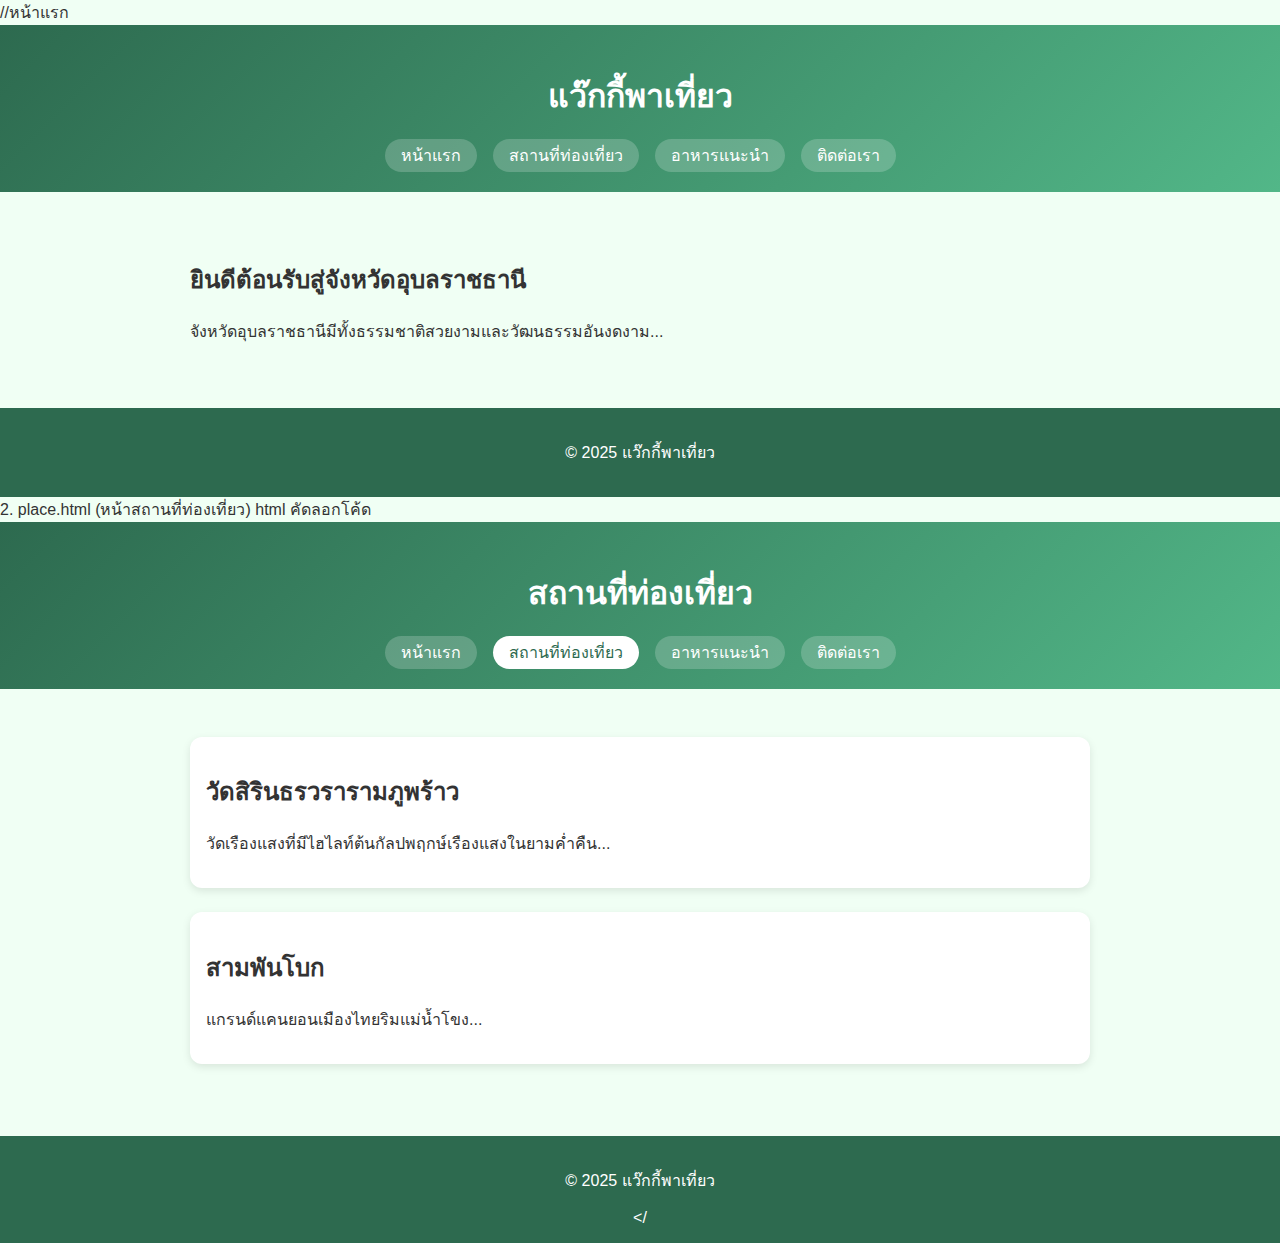
<file: index.html>
<!DOCTYPE html>//หน้าแรก <html lang="th"> <head> <meta charset="UTF-8"> <meta name="viewport" content="width=device-width, initial-scale=1.0"> <title>แว๊กกี้พาเที่ยว - หน้าแรก</title> <link rel="stylesheet" href="css/index.css"> </head> <body> <header> <h1>แว๊กกี้พาเที่ยว</h1> <nav> <ul> <li><a href="index.html">หน้าแรก</a></li> <li><a href="place.html">สถานที่ท่องเที่ยว</a></li> <li><a href="food.html">อาหารแนะนำ</a></li> <li><a href="contact.html">ติดต่อเรา</a></li> </ul> </nav> </header> <main> <h2>ยินดีต้อนรับสู่จังหวัดอุบลราชธานี</h2> <p>จังหวัดอุบลราชธานีมีทั้งธรรมชาติสวยงามและวัฒนธรรมอันงดงาม...</p> </main> <footer> <p>&copy; 2025 แว๊กกี้พาเที่ยว</p> </footer> </body> </html> 2. place.html (หน้าสถานที่ท่องเที่ยว) html คัดลอกโค้ด <!DOCTYPE html> <html lang="th"> <head> <meta charset="UTF-8"> <meta name="viewport" content="width=device-width, initial-scale=1.0"> <title>สถานที่ท่องเที่ยว - แว๊กกี้พาเที่ยว</title> <link rel="stylesheet" href="css/place.css"> </head> <body> <header> <h1>สถานที่ท่องเที่ยว</h1> <nav> <ul> <li><a href="index.html">หน้าแรก</a></li> <li><a href="place.html" class="active">สถานที่ท่องเที่ยว</a></li> <li><a href="food.html">อาหารแนะนำ</a></li> <li><a href="contact.html">ติดต่อเรา</a></li> </ul> </nav> </header> <main> <article> <h2>วัดสิรินธรวรารามภูพร้าว</h2> <p>วัดเรืองแสงที่มีไฮไลท์ต้นกัลปพฤกษ์เรืองแสงในยามค่ำคืน...</p> </article> <article> <h2>สามพันโบก</h2> <p>แกรนด์แคนยอนเมืองไทยริมแม่น้ำโขง...</p> </article> </main> <footer> <p>&copy; 2025 แว๊กกี้พาเที่ยว</p> </
</file>
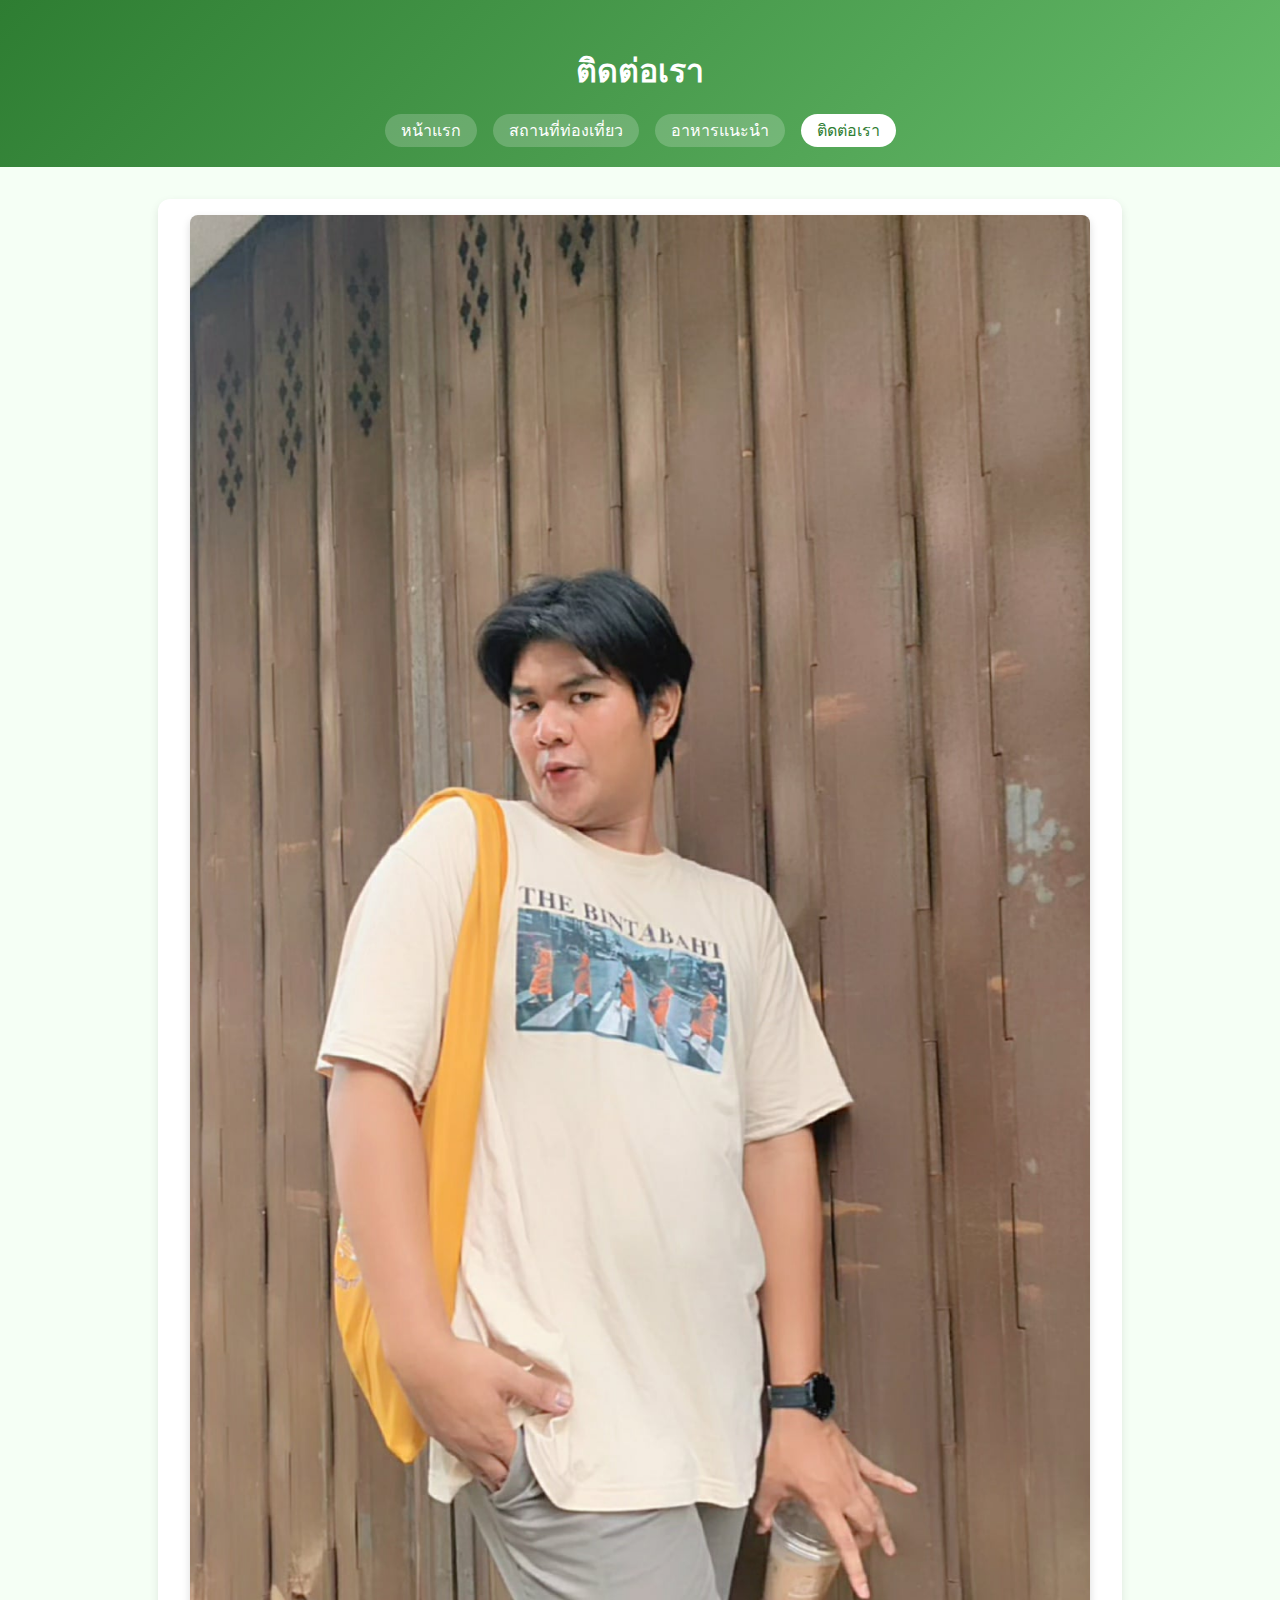
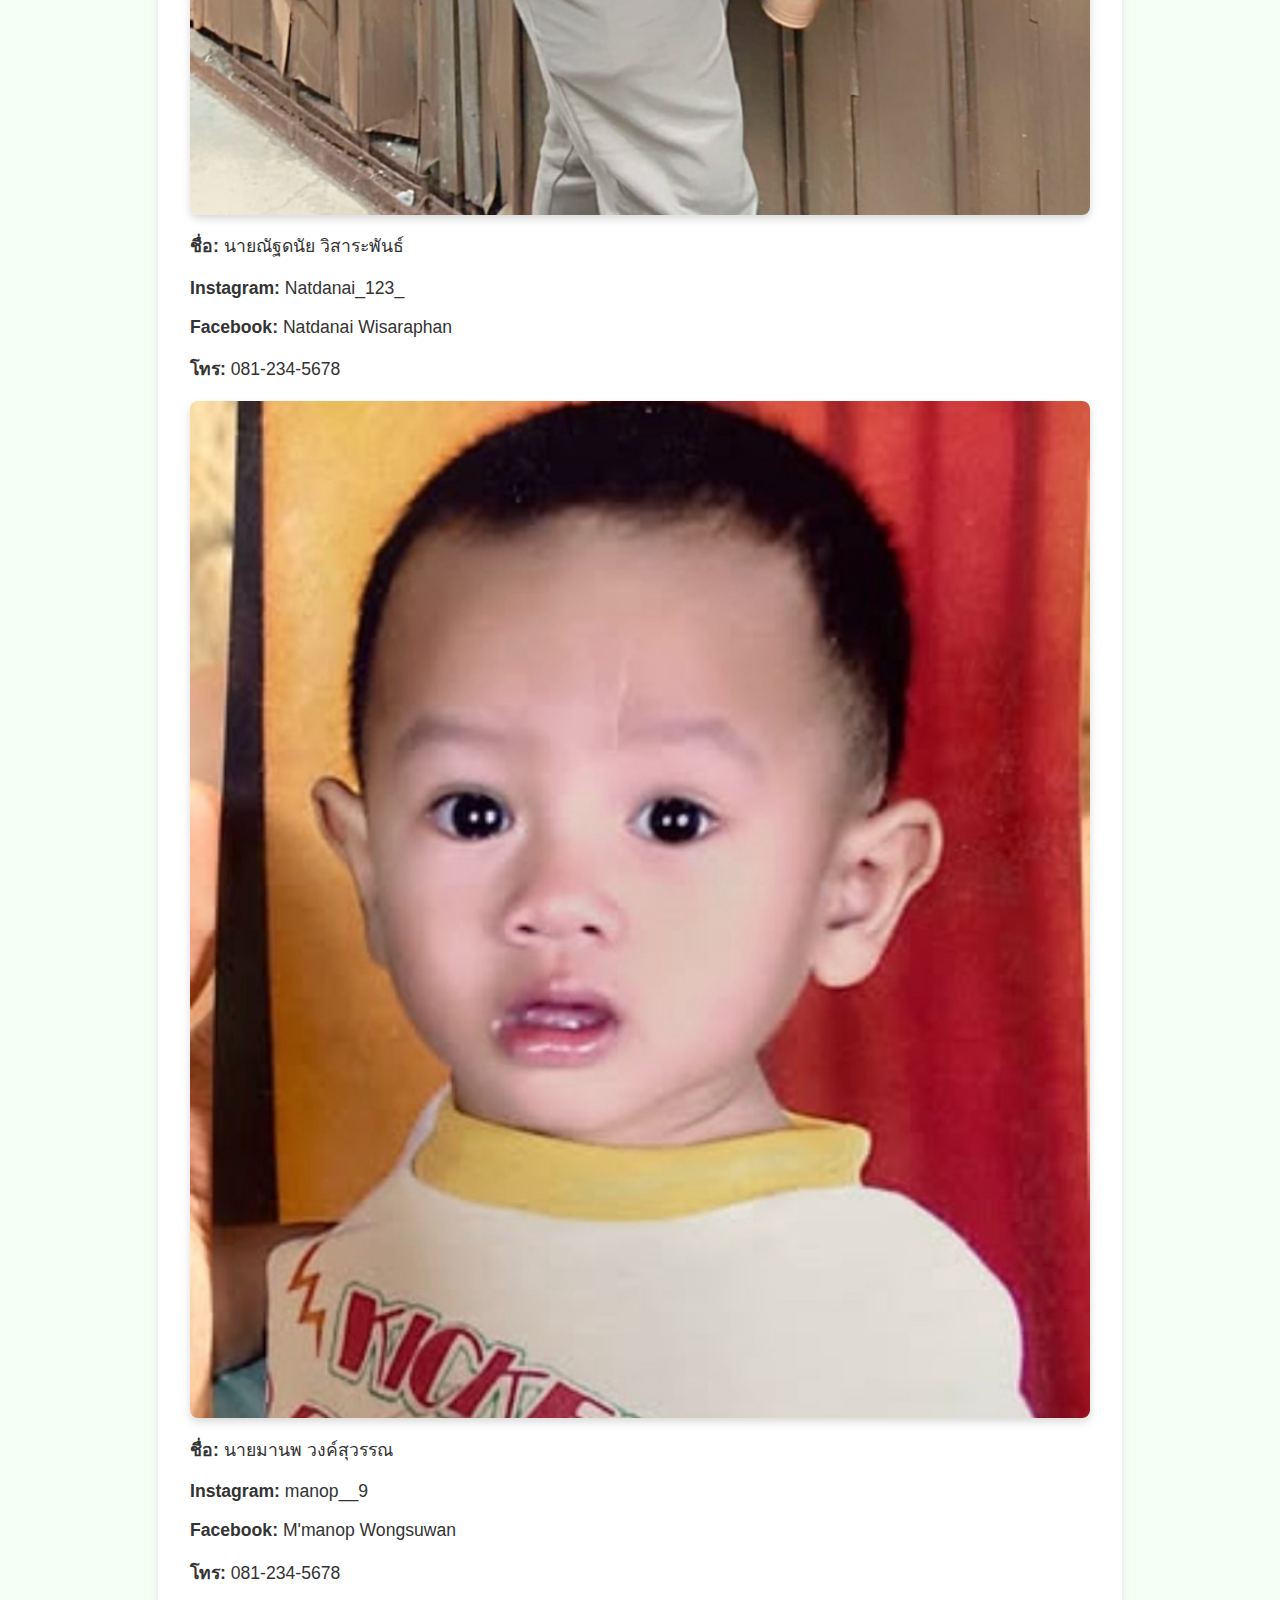
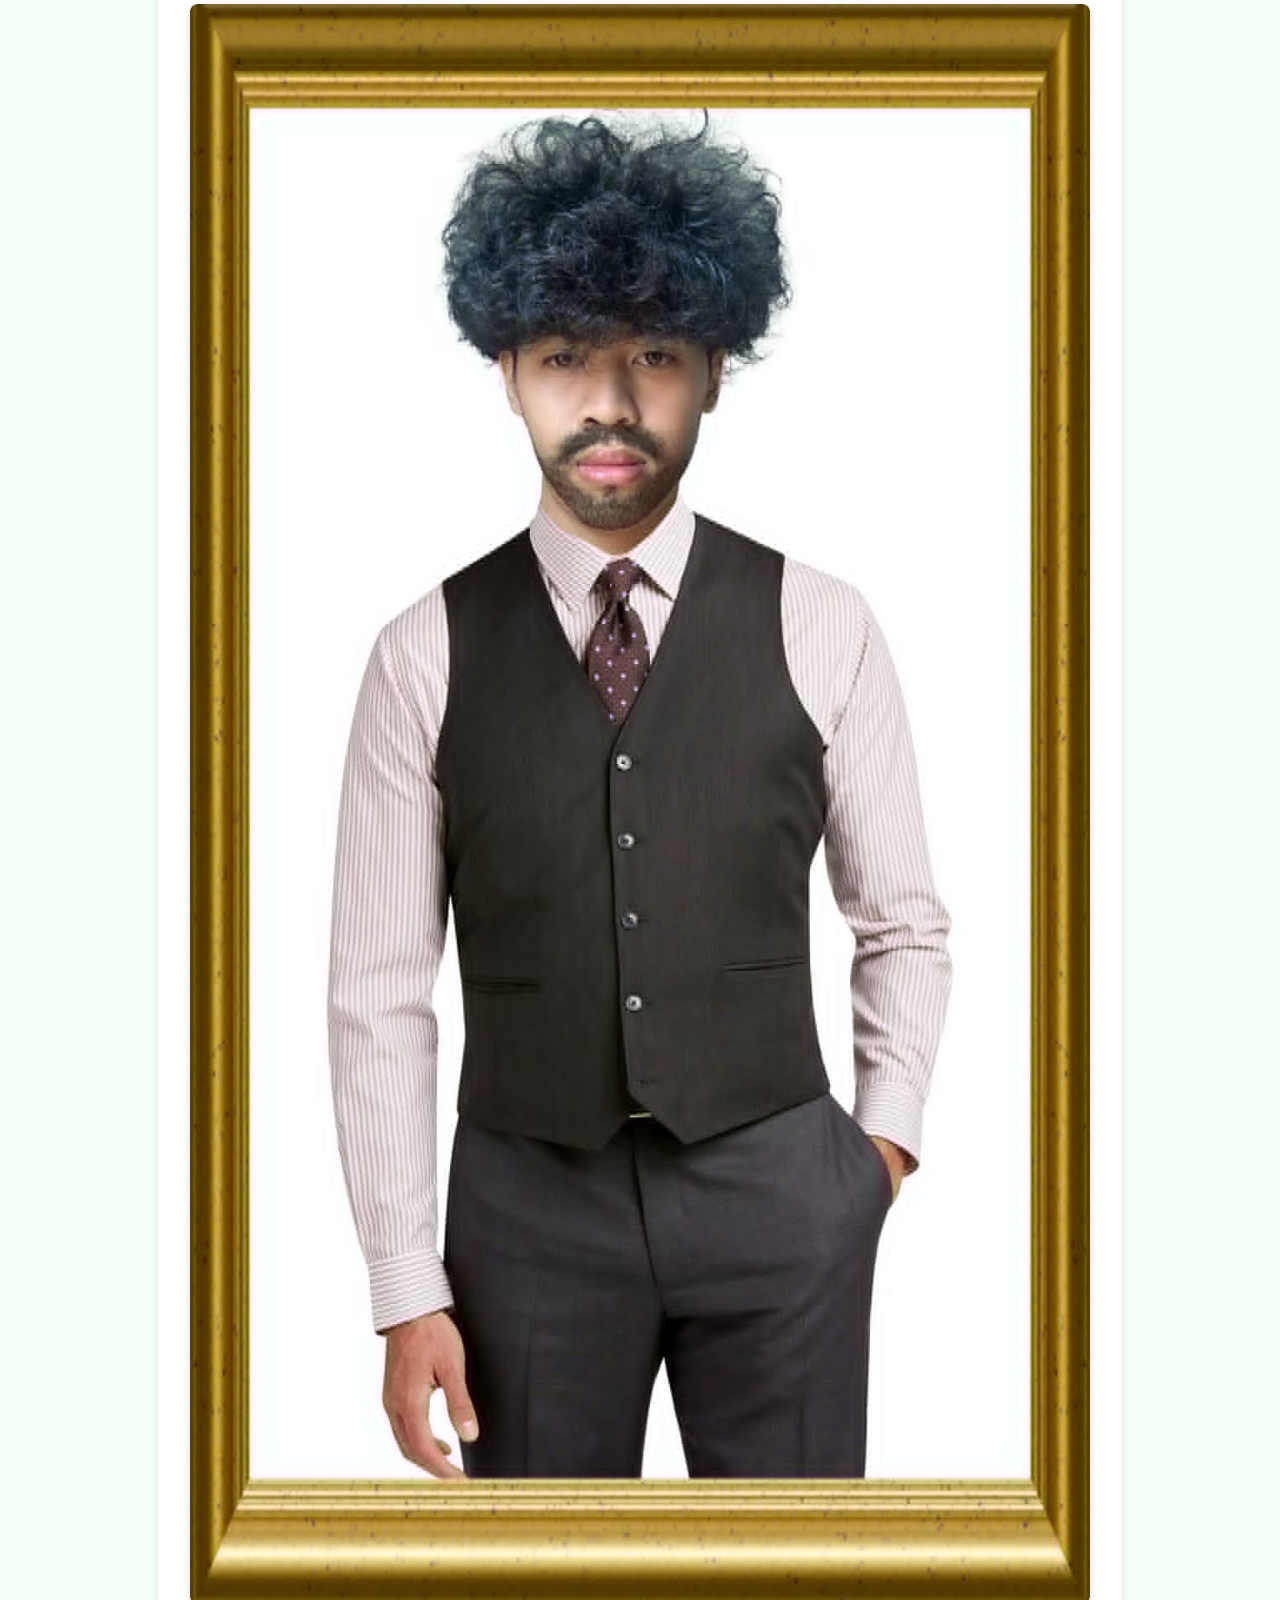
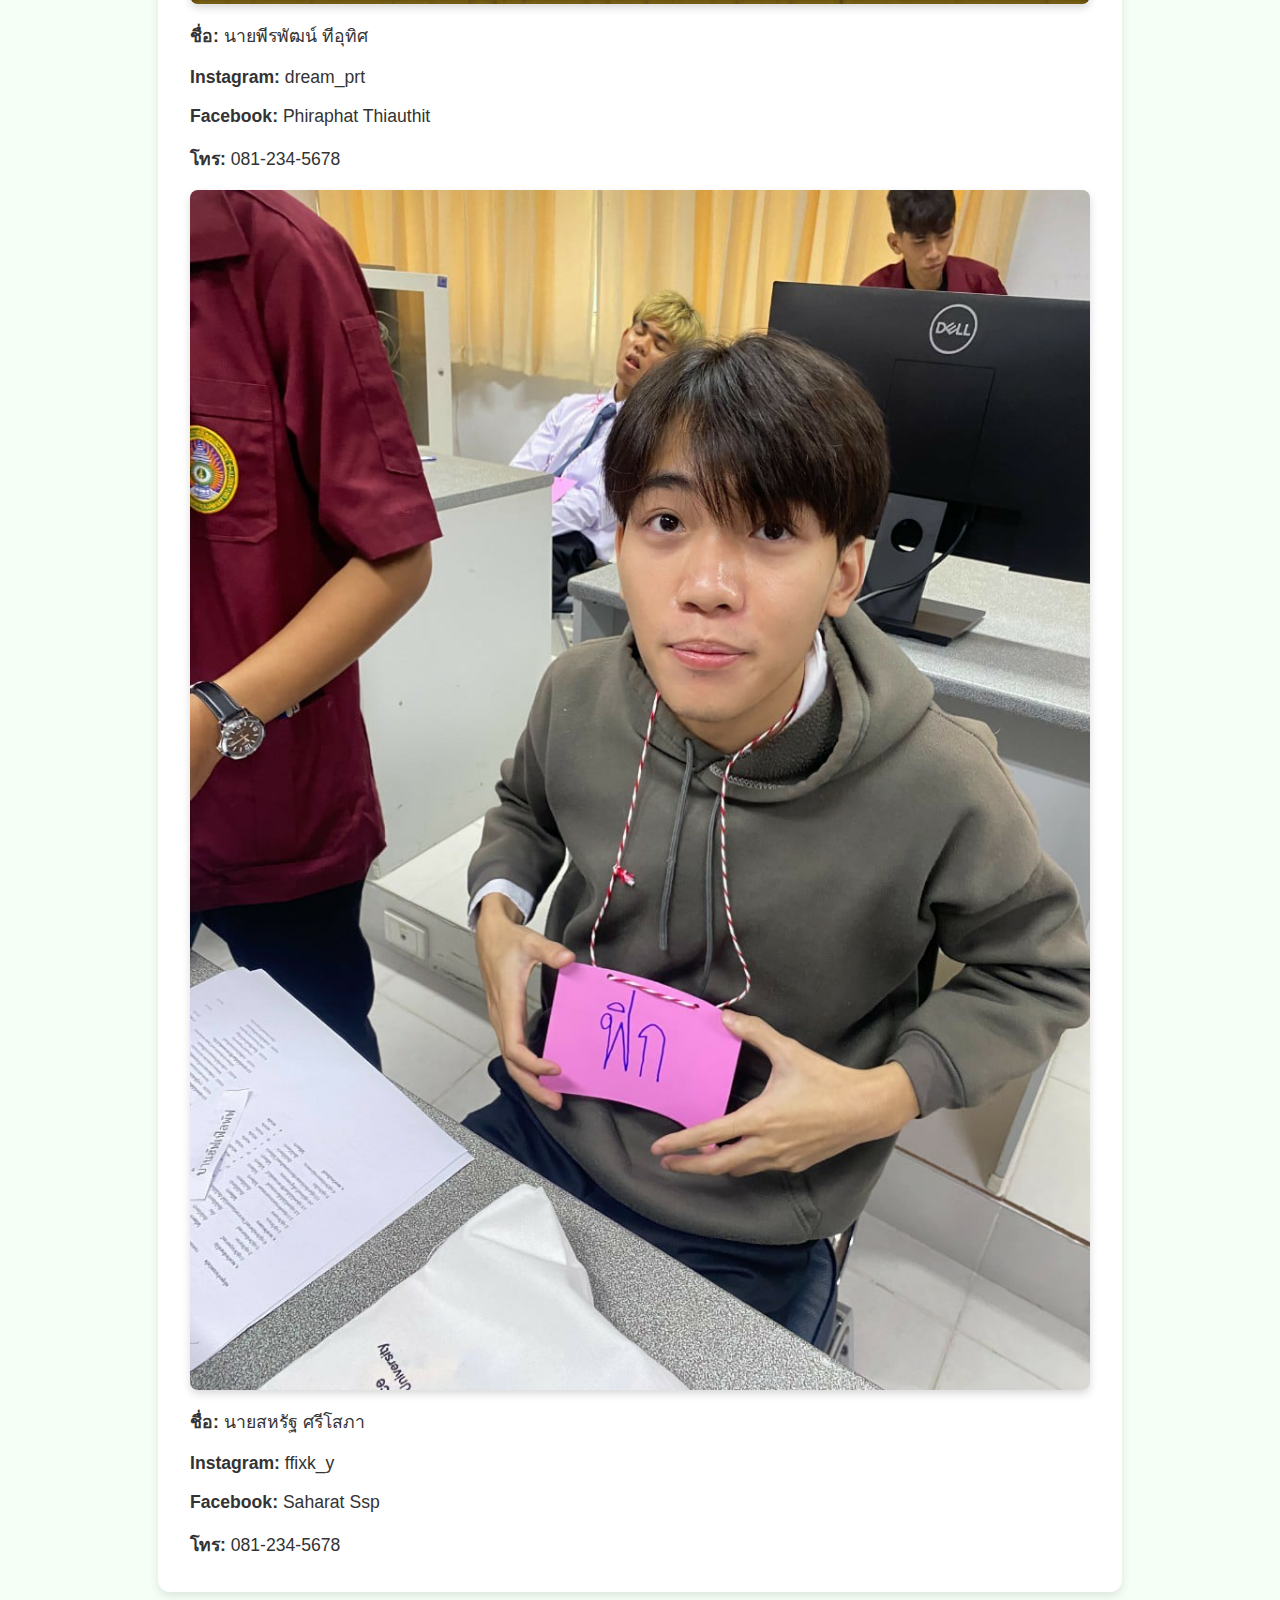
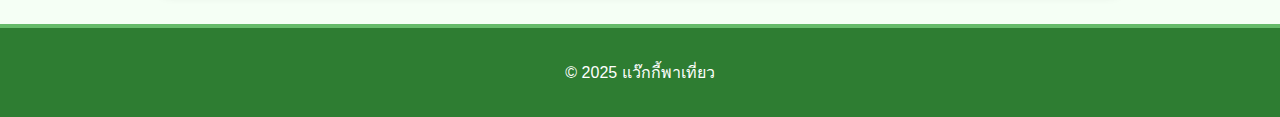
<file: contact.html>
<!DOCTYPE html>
<html lang="th">
<head>
    <meta charset="UTF-8">
    <meta name="viewport" content="width=device-width, initial-scale=1.0">
    <title>ติดต่อเรา - แว๊กกี้พาเที่ยว</title>
    <link rel="stylesheet" href="css/contact.css">
</head>
<body>
    <header>
        <h1>ติดต่อเรา</h1>
        <nav>
            <ul>
                <li><a href="index.html">หน้าแรก</a></li>
                <li><a href="place.html">สถานที่ท่องเที่ยว</a></li>
                <li><a href="food.html">อาหารแนะนำ</a></li>
                <li><a href="contact.html" class="active">ติดต่อเรา</a></li>
            </ul>
        </nav>
    </header>

    <main>
        <div class="contact-container">
            <!-- รูปโปรไฟล์ -->
            <img src="images/41.jpg"  class="place-img"style="display: block; margin: 0 auto;">

            <!-- ข้อมูลการติดต่อ -->
            <div class="contact-info">
                <p><strong>ชื่อ:</strong> นายณัฐดนัย วิสาระพันธ์</p>
                <p><strong>Instagram:</strong> Natdanai_123_</p>
                <p><strong>Facebook:</strong> Natdanai Wisaraphan</p>
                <p><strong>โทร:</strong> 081-234-5678</p>
            </div>
            <div class="contact-container">
            <!-- รูปโปรไฟล์ -->
            <img src="images/เด็ก.jpg"  class="place-img"style="display: block; margin: 0 auto;">

            <!-- ข้อมูลการติดต่อ -->
            <div class="contact-info">
                <p><strong>ชื่อ:</strong> นายมานพ วงค์สุวรรณ</p>
                <p><strong>Instagram:</strong> manop__9</p>
                <p><strong>Facebook:</strong> M'manop Wongsuwan </p>
                <p><strong>โทร:</strong> 081-234-5678</p>
            </div>
            <div class="contact-container">
            <!-- รูปโปรไฟล์ -->
            <img src="images/43.jpg"  class="place-img"style="display: block; margin: 0 auto;">

            <!-- ข้อมูลการติดต่อ -->
            <div class="contact-info">
                <p><strong>ชื่อ:</strong> นายพีรพัฒน์ ทีอุทิศ</p>
                <p><strong>Instagram:</strong> dream_prt</p>
                <p><strong>Facebook:</strong> Phiraphat Thiauthit</p>
                <p><strong>โทร:</strong> 081-234-5678</p>
            </div>
            <div class="contact-container">
            <!-- รูปโปรไฟล์ -->
            <img src="images/44.jpg"  class="place-img"style="display: block; margin: 0 auto;">

            <!-- ข้อมูลการติดต่อ -->
            <div class="contact-info">
                <p><strong>ชื่อ:</strong> นายสหรัฐ ศรีโสภา</p>
                <p><strong>Instagram:</strong> ffixk_y</p>
                <p><strong>Facebook:</strong> Saharat Ssp </p>
                <p><strong>โทร:</strong> 081-234-5678</p>
            </div>
        </div>
    </main>

    <footer>
        <p>&copy; 2025 แว๊กกี้พาเที่ยว</p>
    </footer>
</body>
</html>
</file>
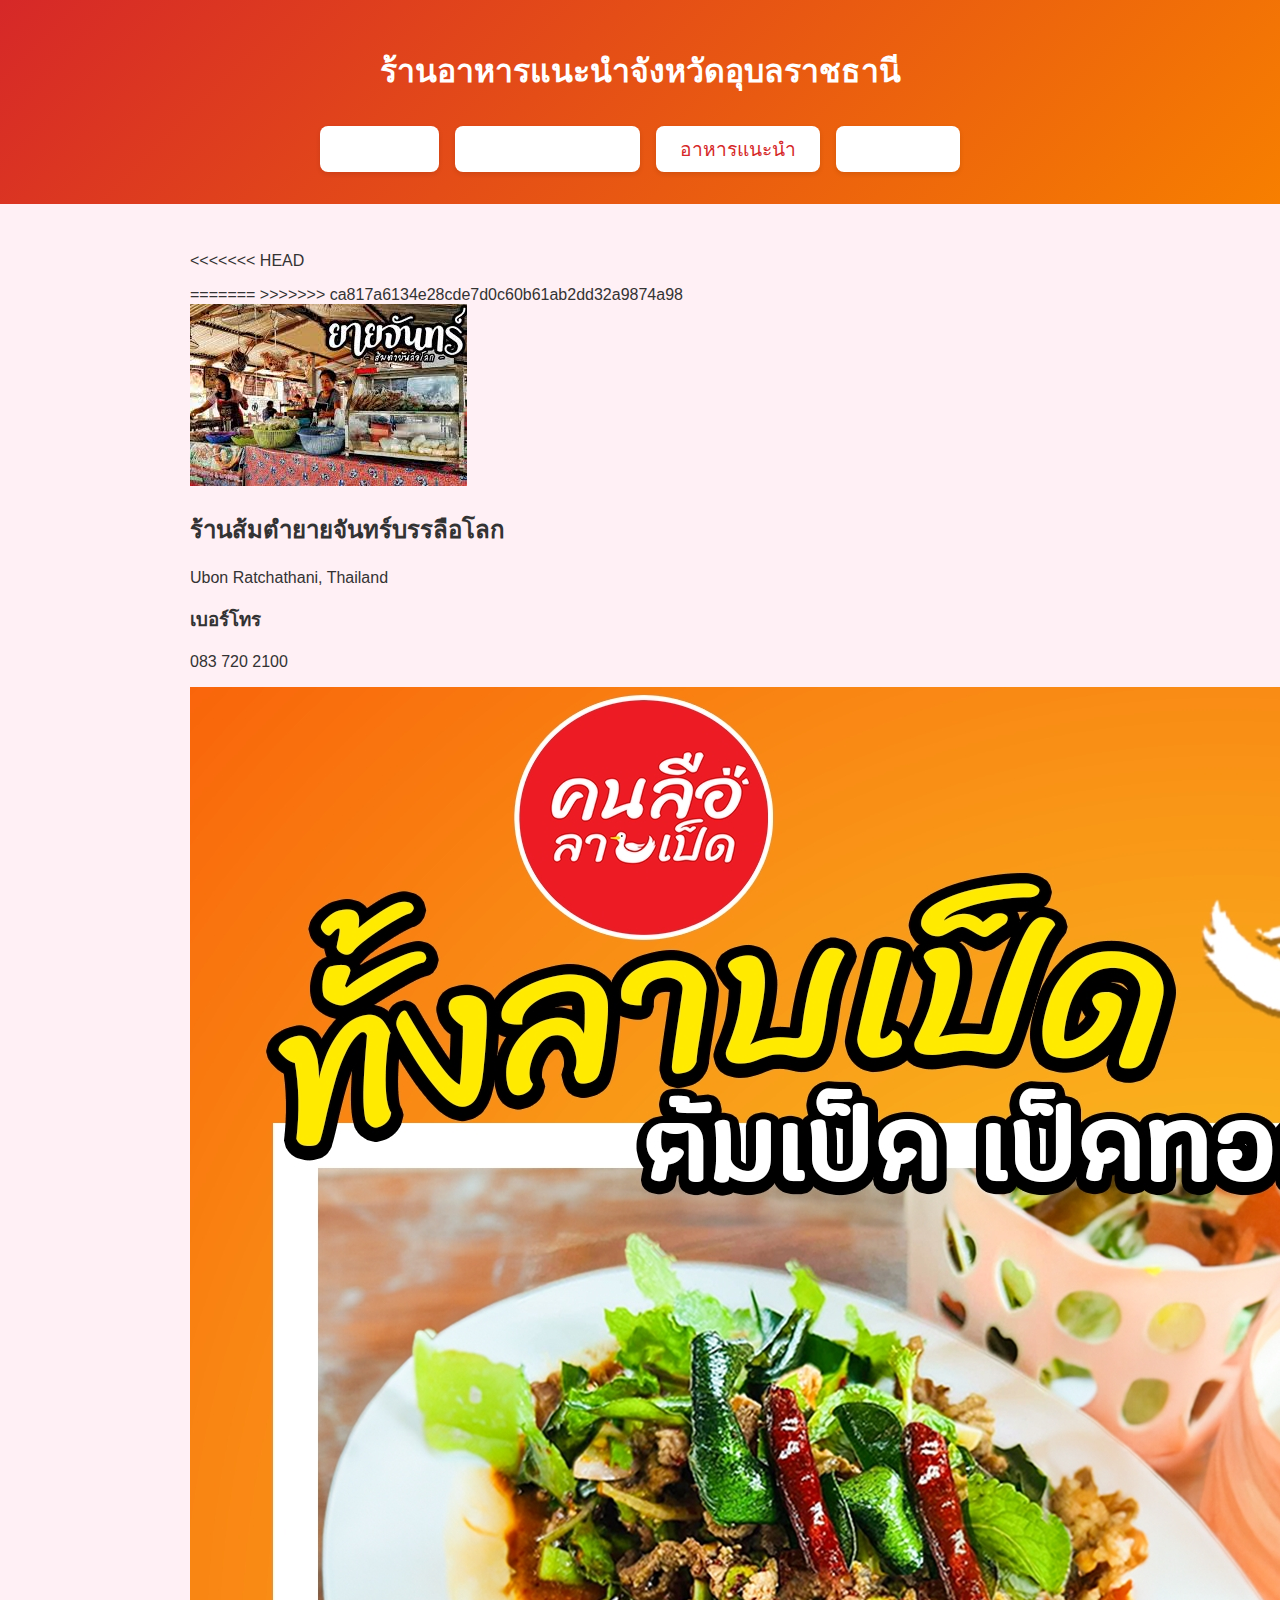
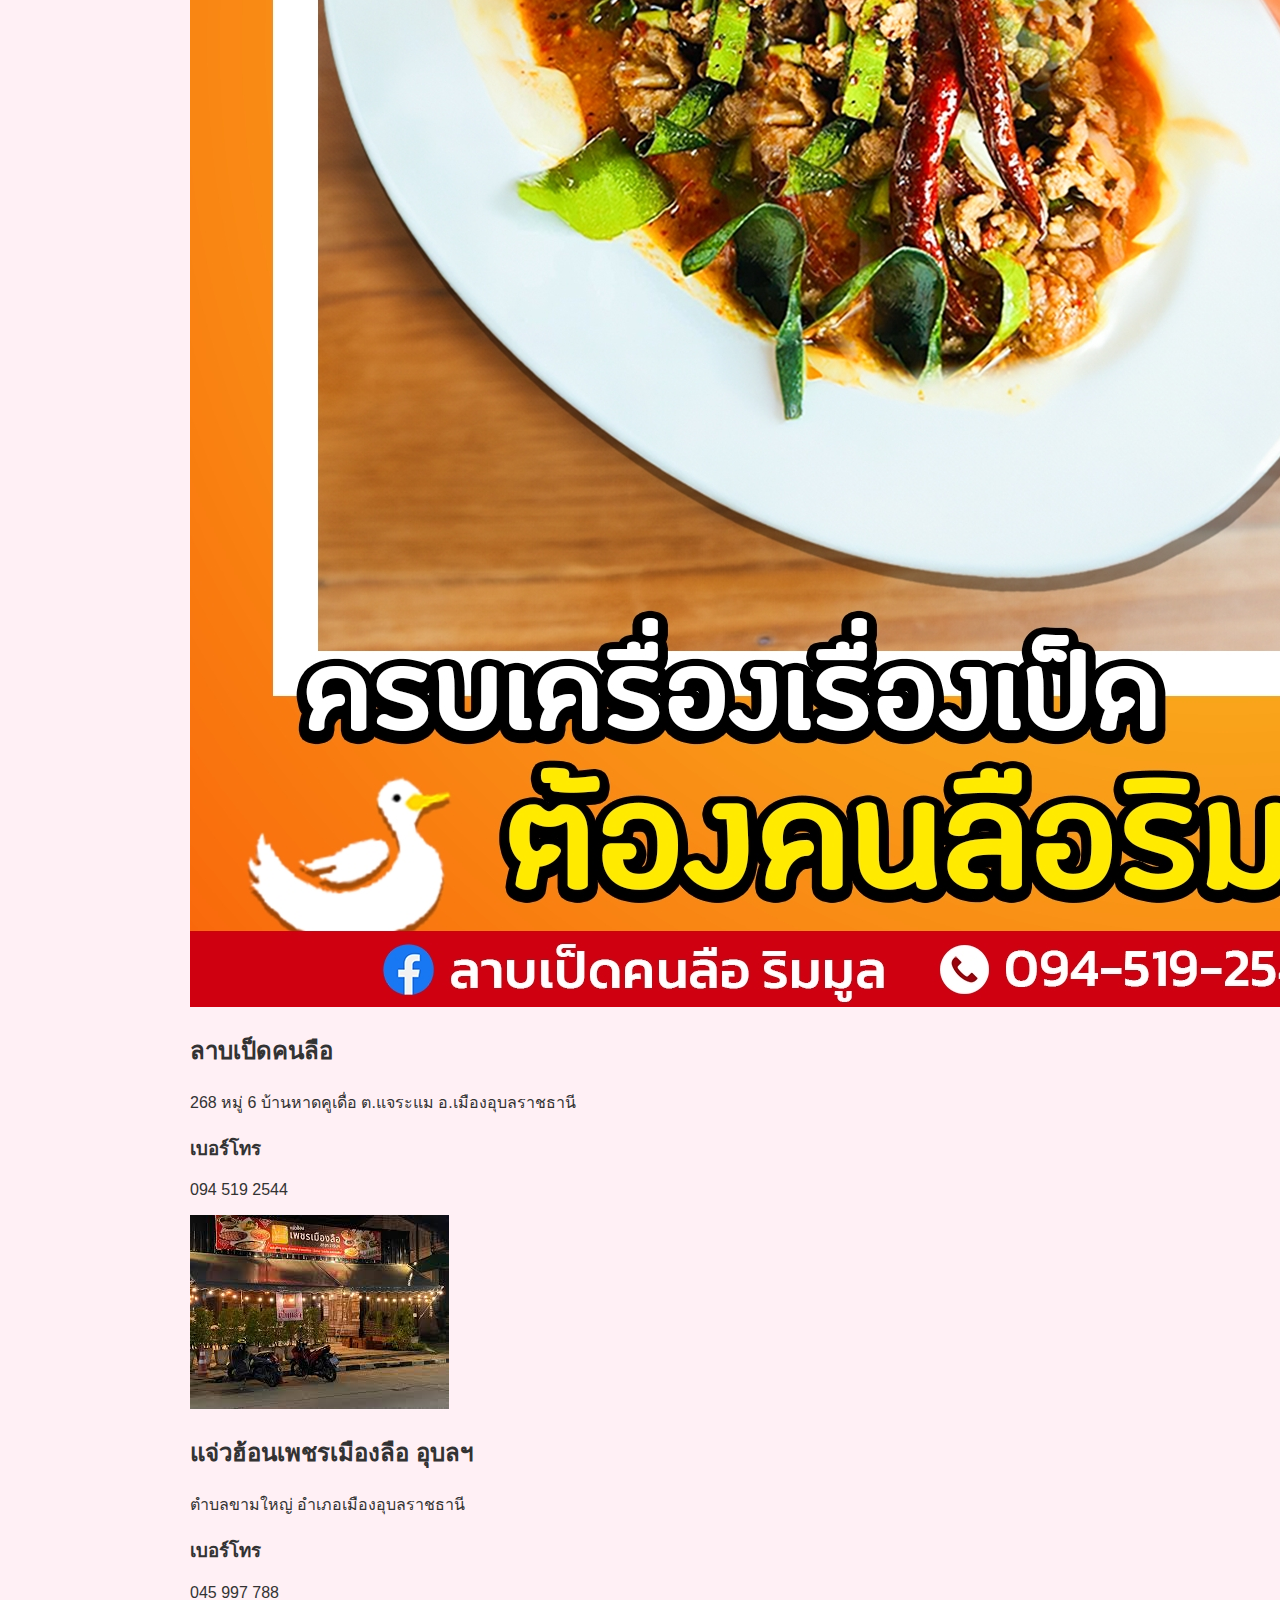
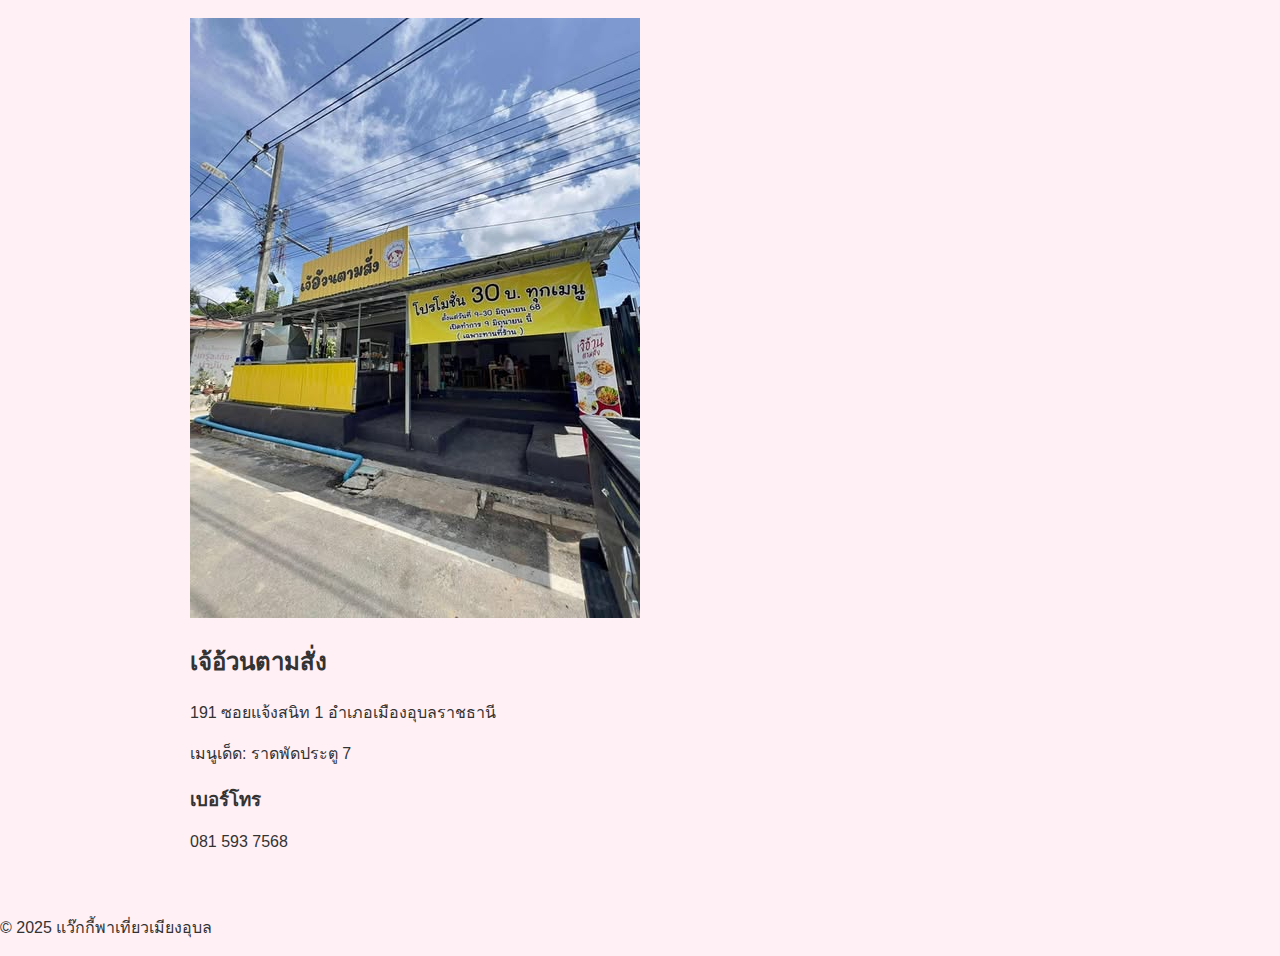
<file: food.html>
<!DOCTYPE html>
<html lang="th">
<head>
    <meta charset="UTF-8">
    <meta name="viewport" content="width=device-width, initial-scale=1.0">
    <title>ร้านอาหารแนะนำ - แว๊กกี้พาเที่ยว</title>
    <link rel="stylesheet" href="css/food.css">
</head>
<body>
    <header>
        <h1>ร้านอาหารแนะนำจังหวัดอุบลราชธานี</h1>
        <nav>
            <ul>
                <li><a href="index.html">หน้าแรก</a></li>
                <li><a href="place.html">สถานที่ท่องเที่ยว</a></li>
                <li><a href="food.html" class="active">อาหารแนะนำ</a></li>
                <li><a href="contact.html">ติดต่อเรา</a></li> 
            </ul>
        </nav>
    </header>

    <main>
<<<<<<< HEAD
        <ul>

        </ul>
=======

>>>>>>> ca817a6134e28cde7d0c60b61ab2dd32a9874a98
        <section class="food-list">
            <article class="food-item">
                <img src="images/ร้านส้มตำยายจันทร์บรรลือโลก.jpg" alt="ร้านส้มตำยายจันทร์บรรลือโลก">
                <h2>ร้านส้มตำยายจันทร์บรรลือโลก</h2>
                <p>Ubon Ratchathani, Thailand</p>
                <h3>เบอร์โทร</h3>
                <p>083 720 2100</p>
            </article>

            <article class="food-item">
                <img src="images/ลาบเป็ด.jpg" alt="ลาบเป็ดคนลือ">
                <h2>ลาบเป็ดคนลือ</h2>
                <p>268 หมู่ 6 บ้านหาดคูเดื่อ ต.แจระแม อ.เมืองอุบลราชธานี</p>
                <h3>เบอร์โทร</h3>
                <p>094 519 2544</p>
            </article>

            <article class="food-item">
                <img src="images/แจ่วฮ้อนเพชรเมืองลือ อุบลฯ.jpg" alt="แจ่วฮ้อนเพชรเมืองลือ">
                <h2>แจ่วฮ้อนเพชรเมืองลือ อุบลฯ</h2>
                <p>ตำบลขามใหญ่ อำเภอเมืองอุบลราชธานี</p>
                <h3>เบอร์โทร</h3>
                <p>045 997 788</p>
            </article>

            <article class="food-item">
                <img src="images/อ้วนนนนน.jpg" alt="เจ้อ้วนตามสั่ง">
                <h2>เจ้อ้วนตามสั่ง</h2>
                <p>191 ซอยแจ้งสนิท 1 อำเภอเมืองอุบลราชธานี</p>
                <p>เมนูเด็ด: ราดพัดประตู 7</p>
                <h3>เบอร์โทร</h3>
                <p>081 593 7568</p>
            </article>
        </section>

    </main>

    <footer>
        <p>&copy; 2025 แว๊กกี้พาเที่ยวเมียงอุบล</p>
    </footer>
</body>
</html>
</file>
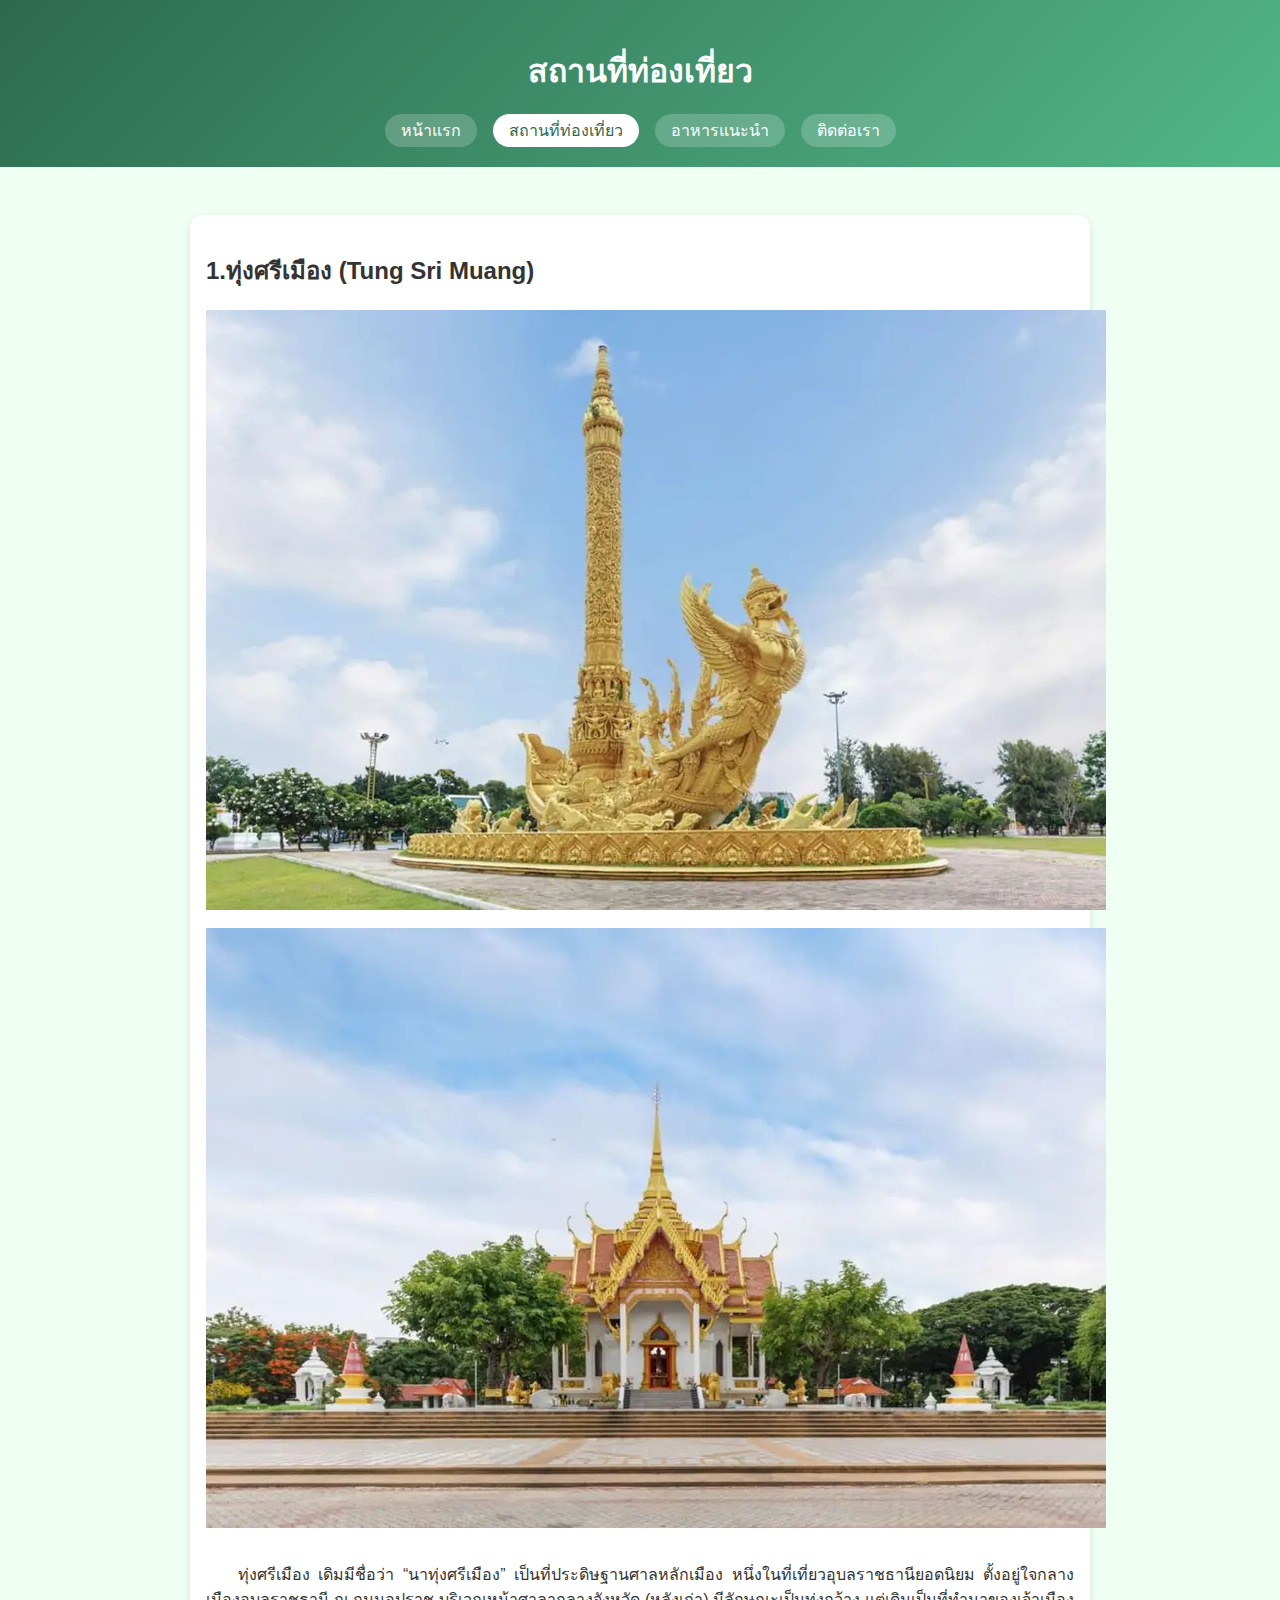
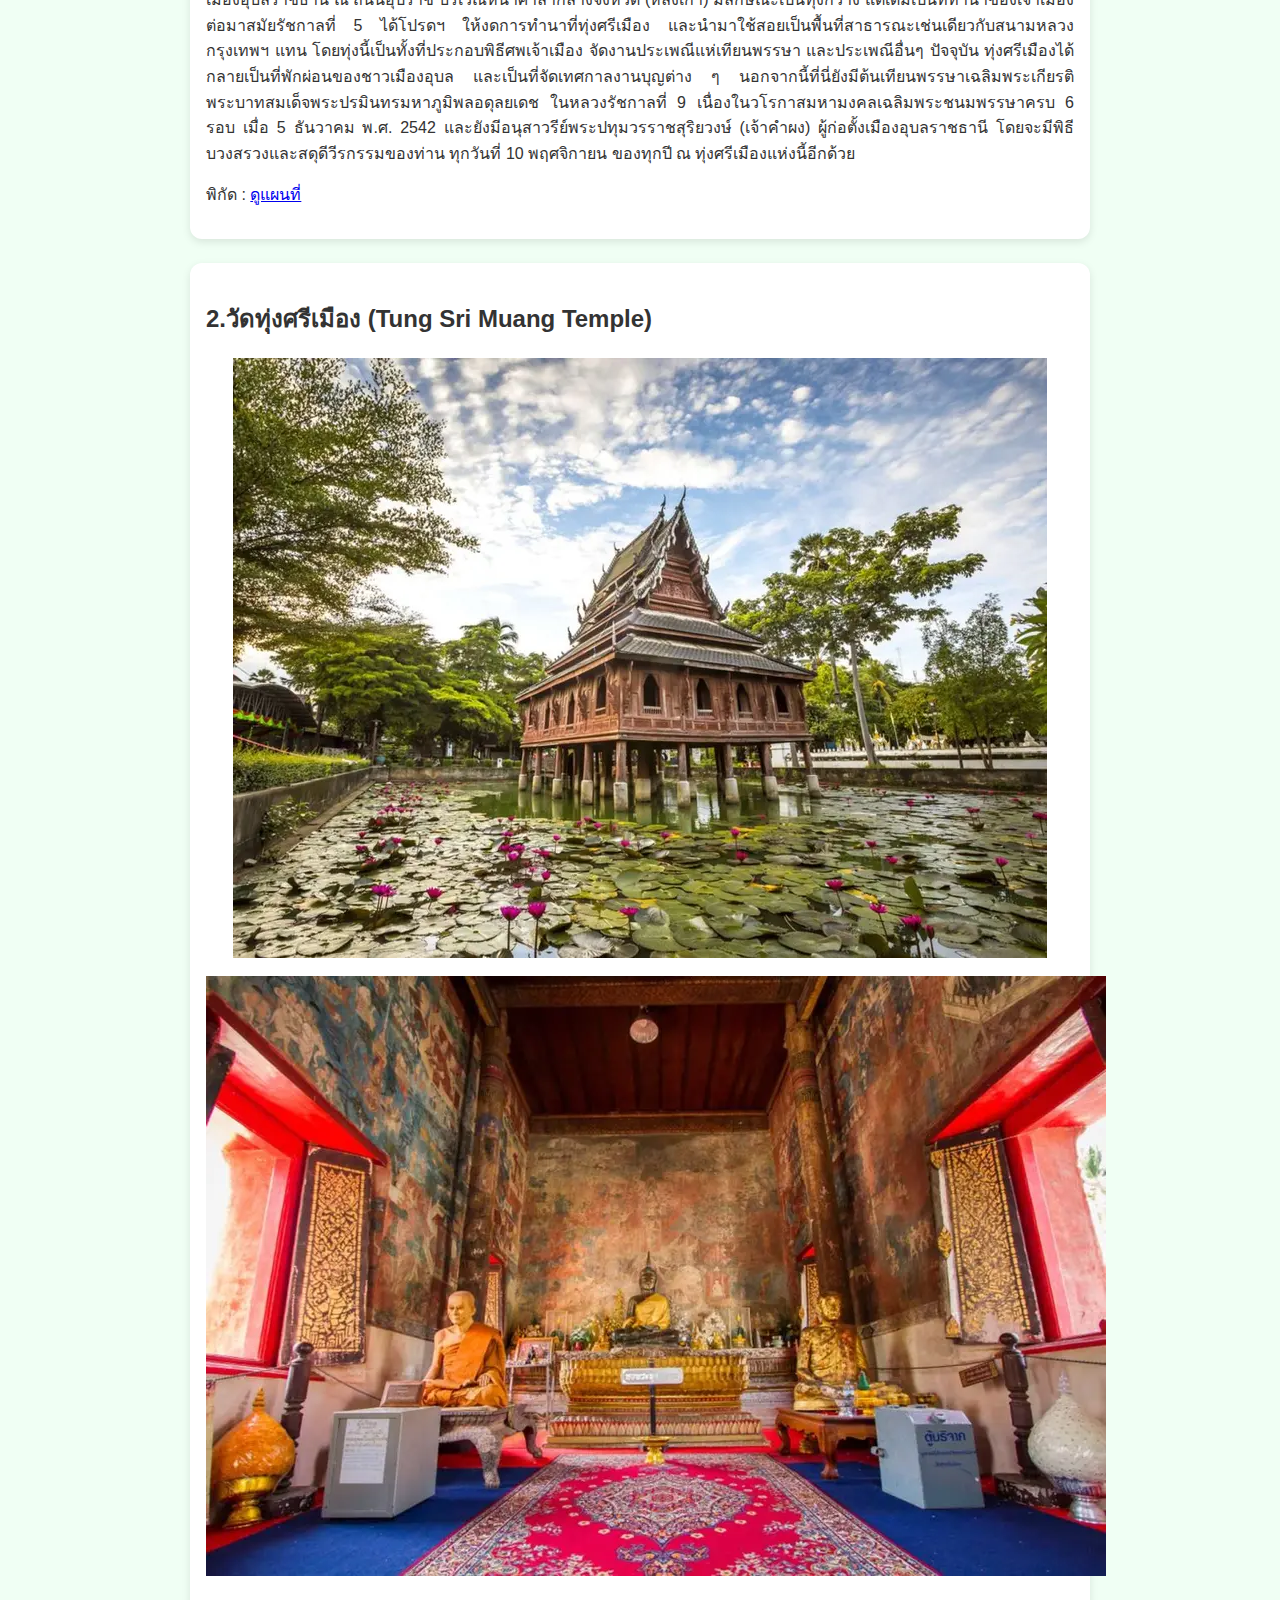
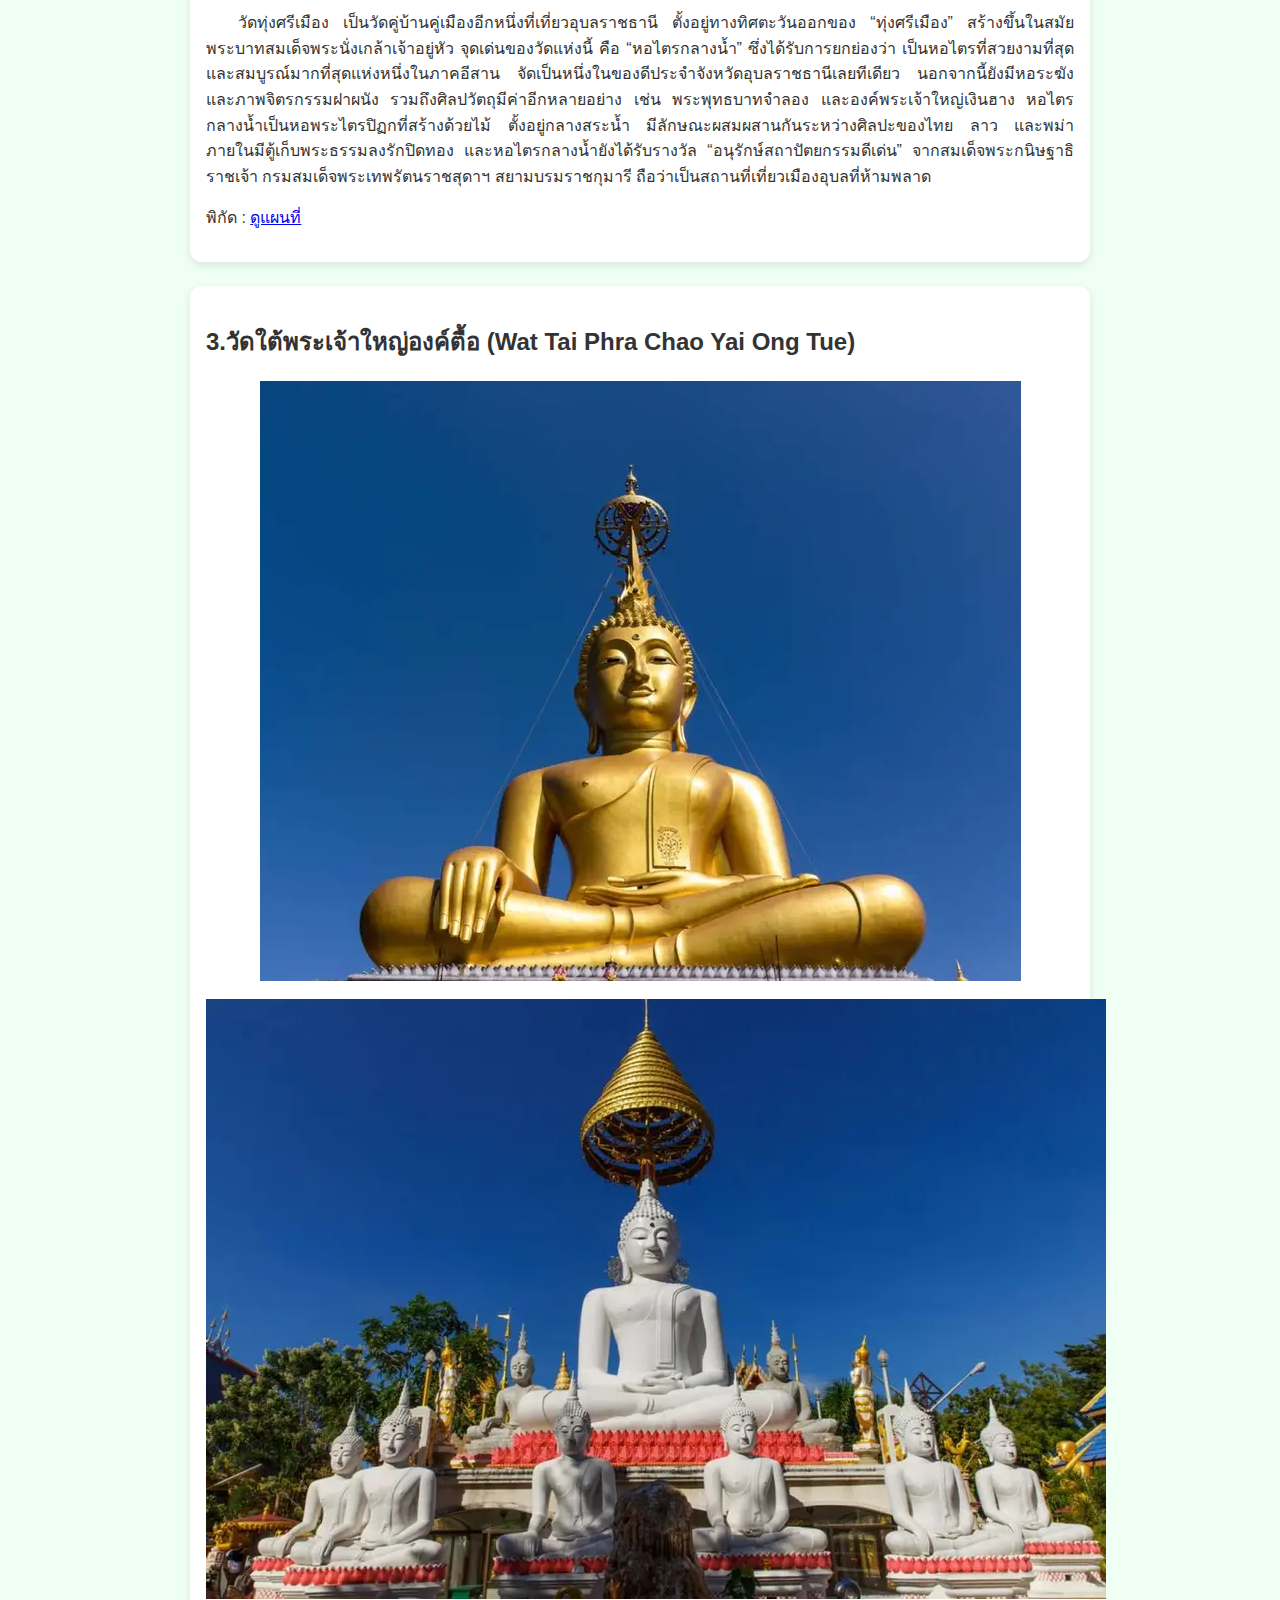
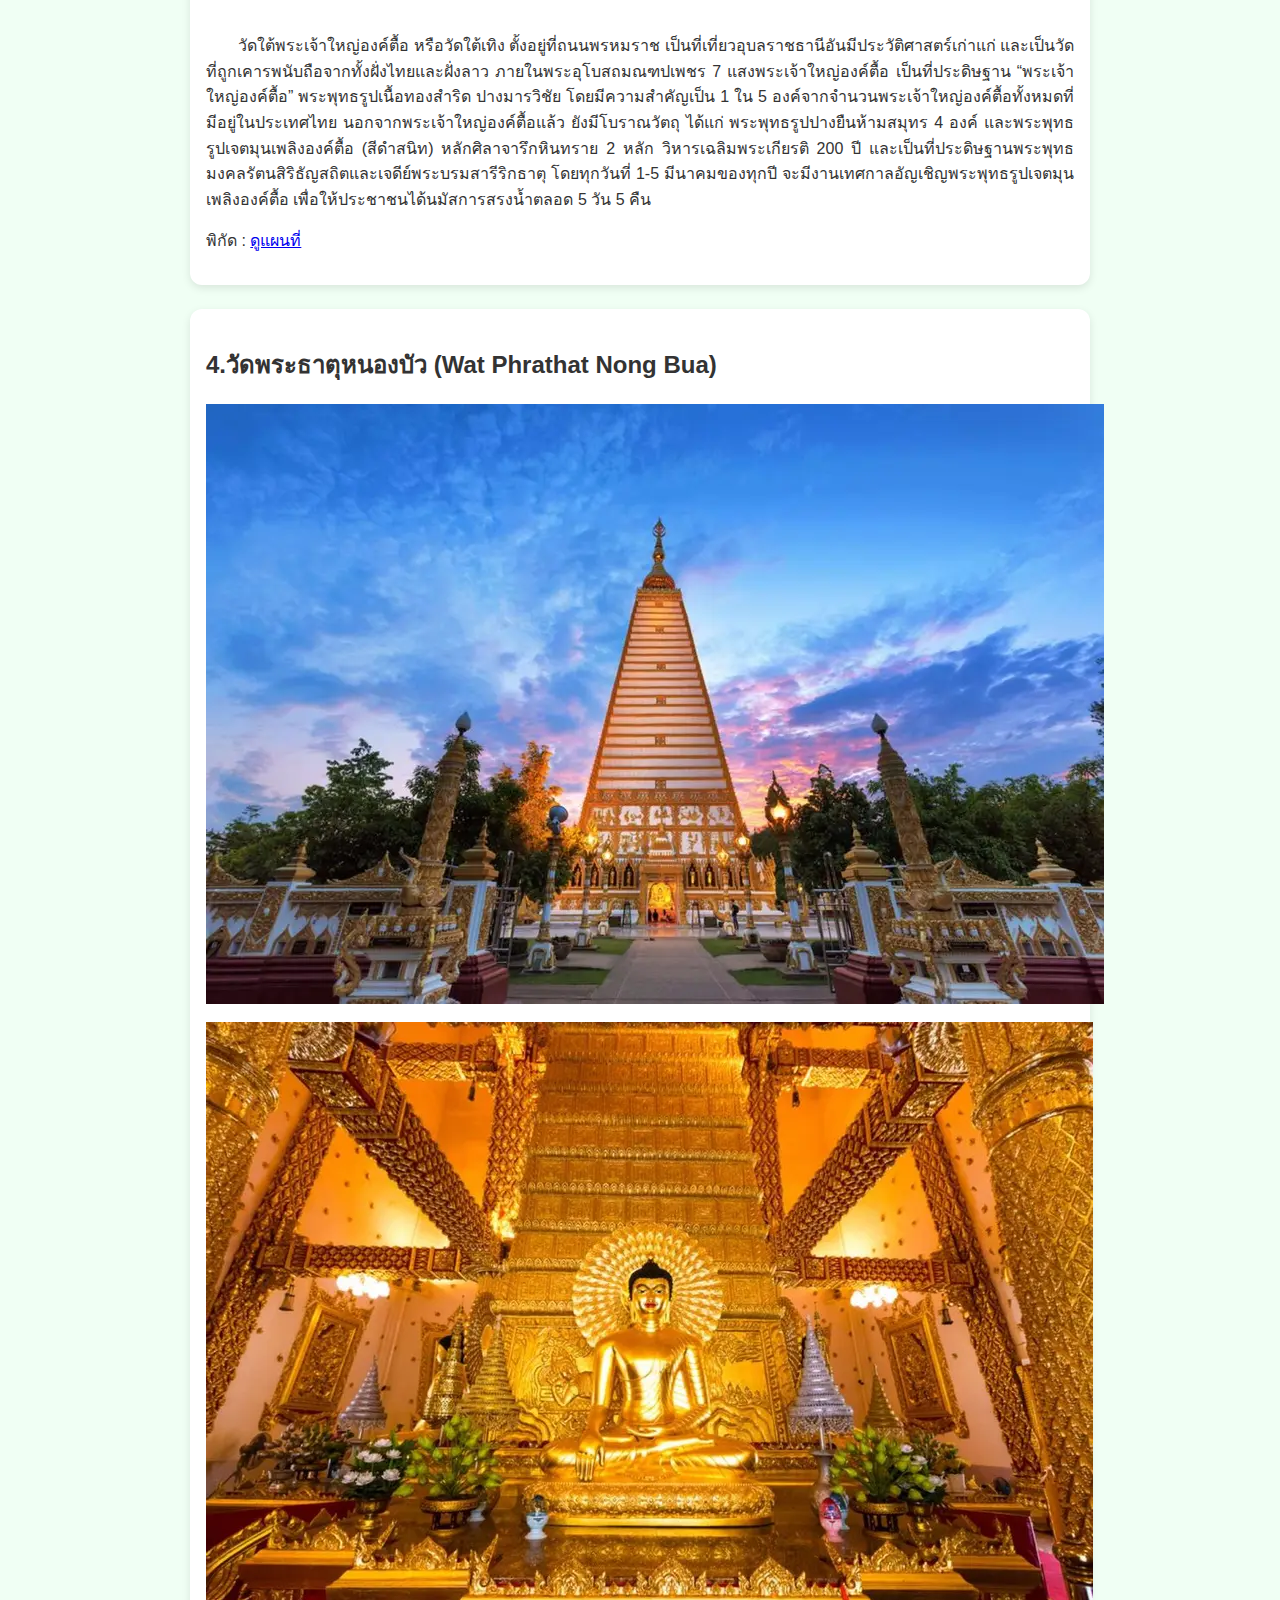
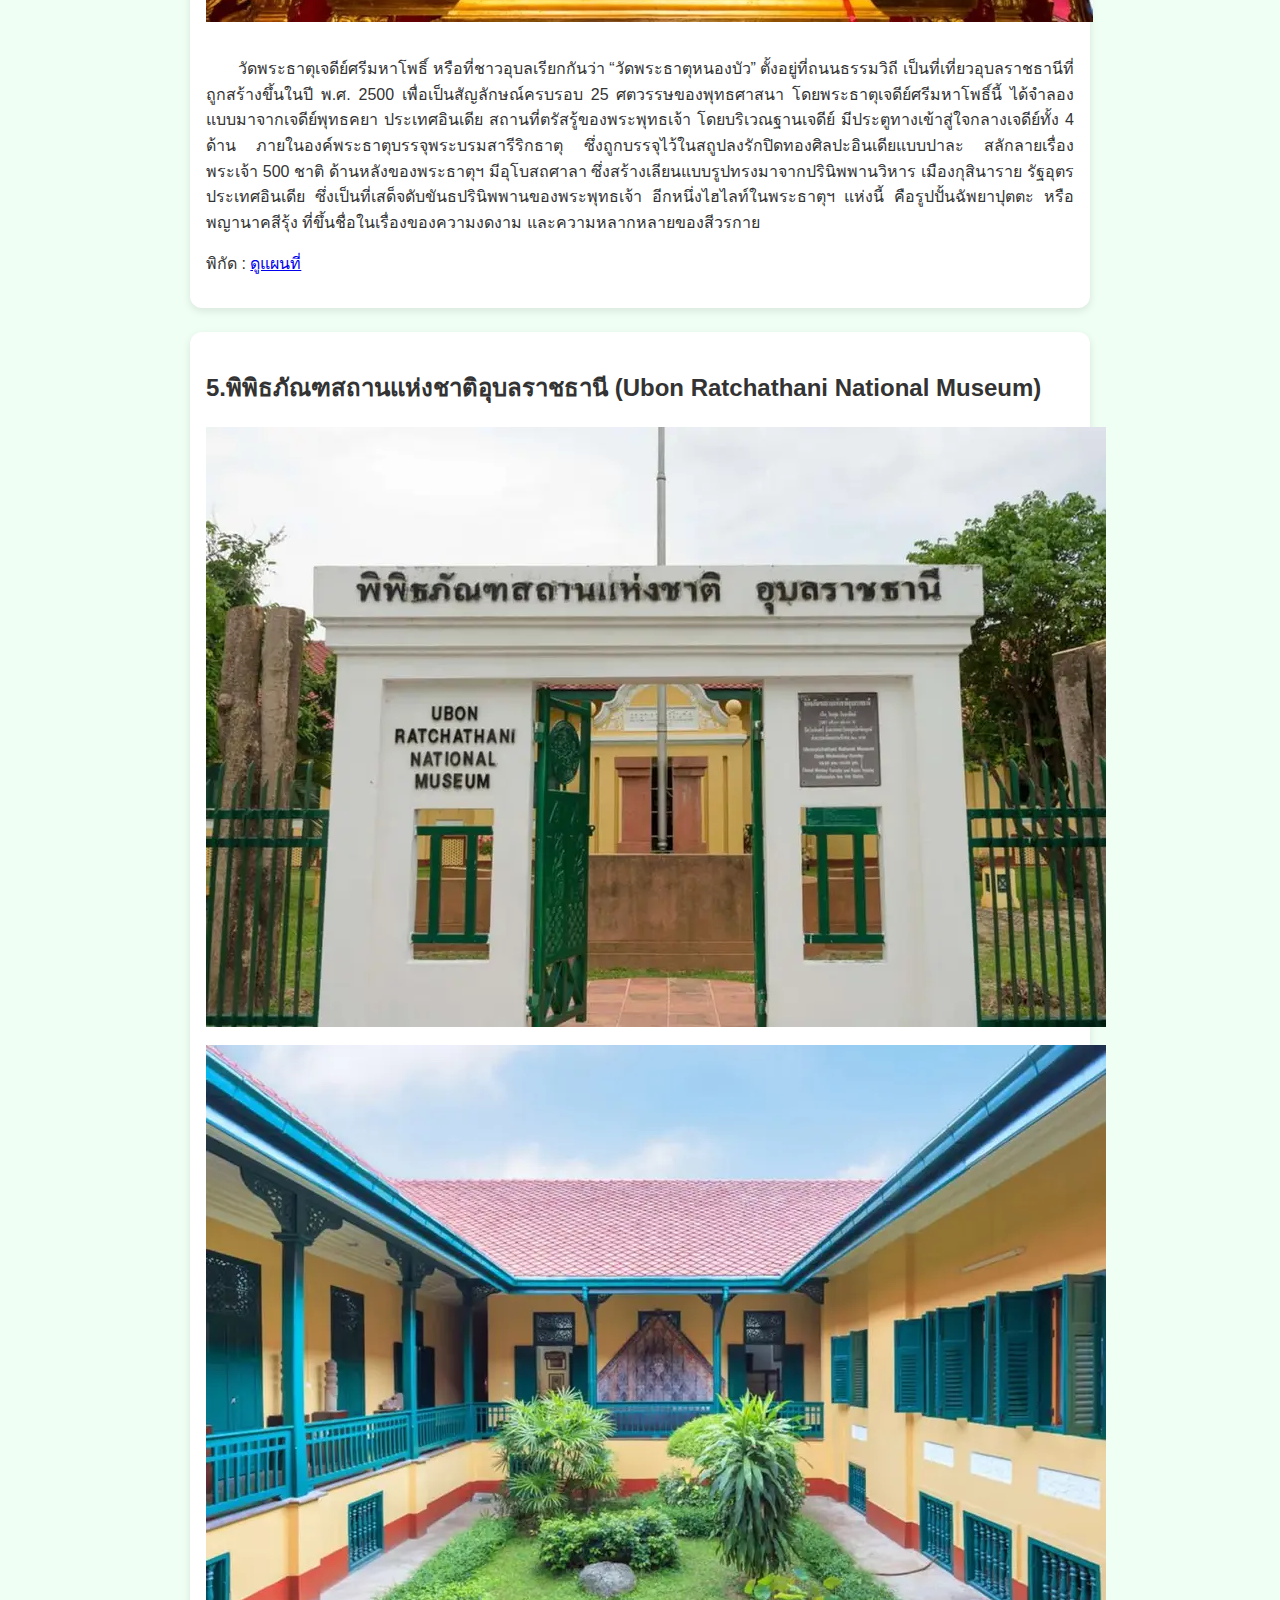
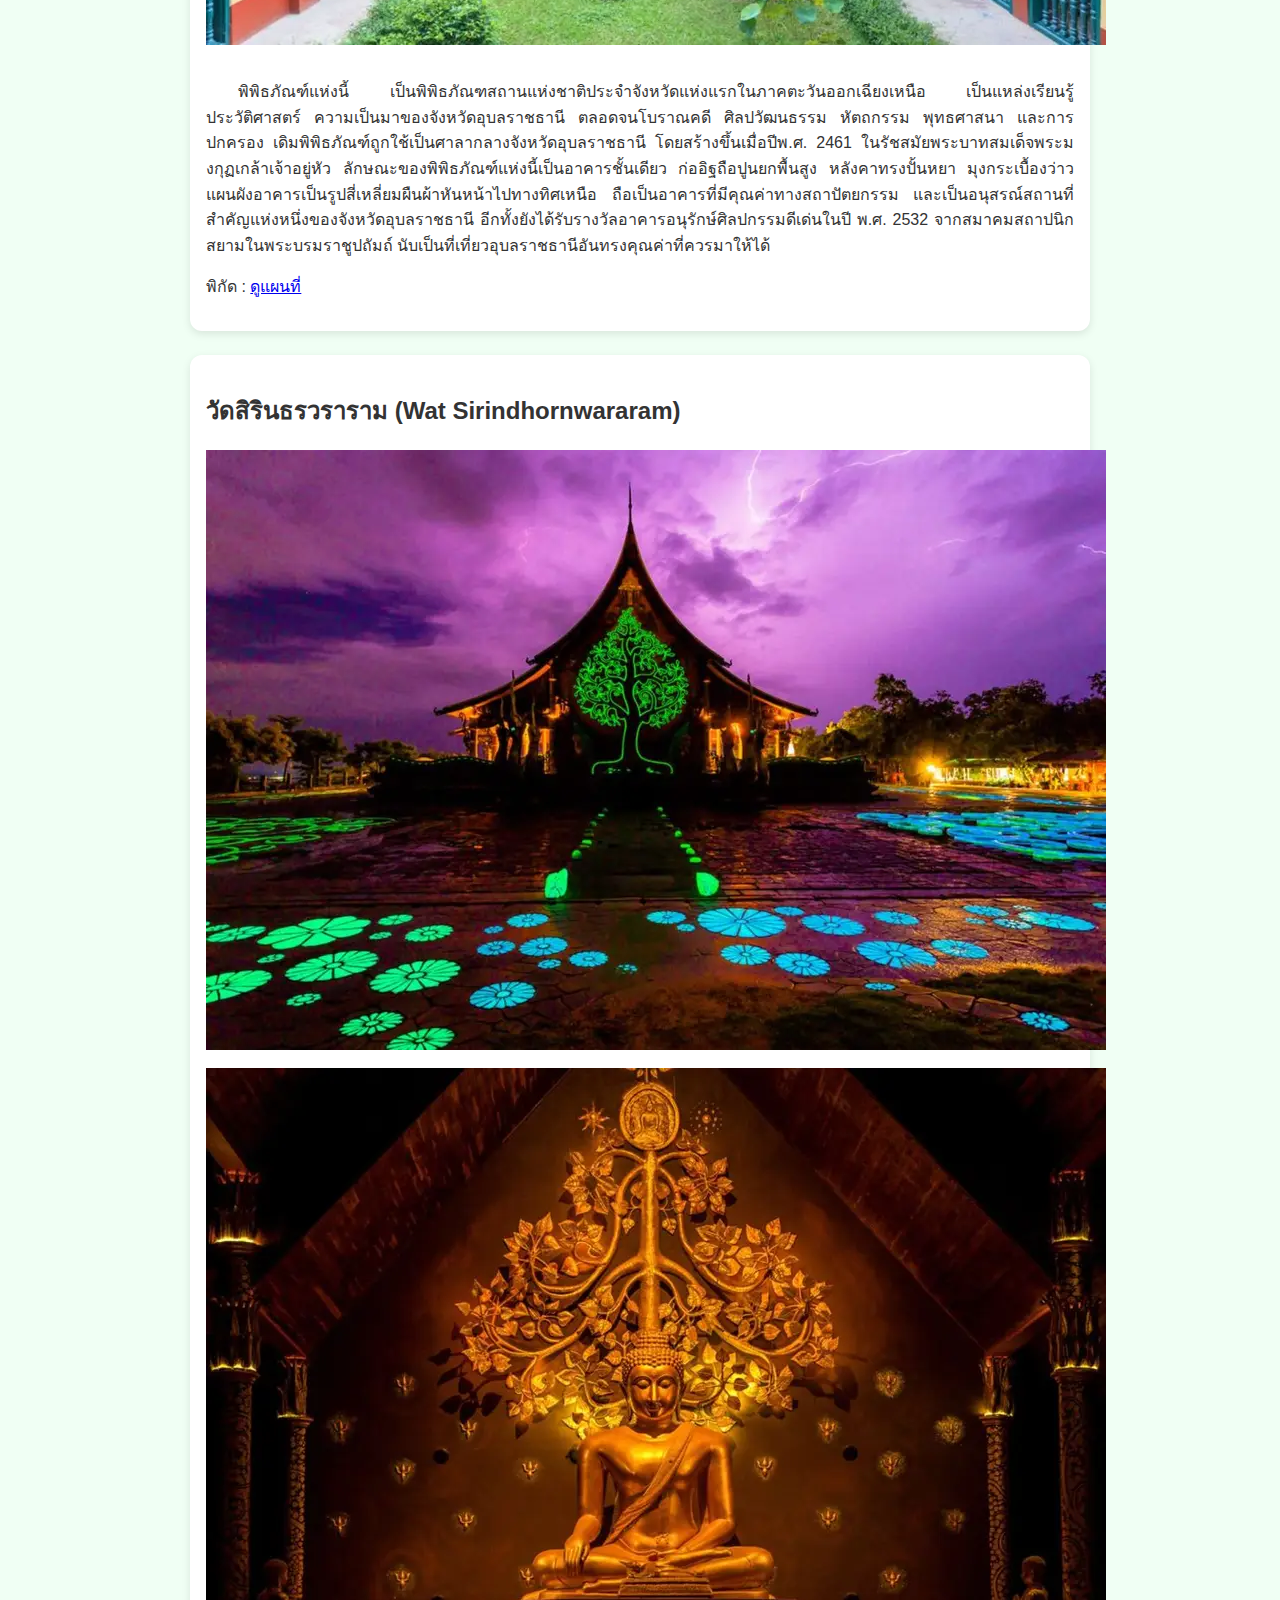
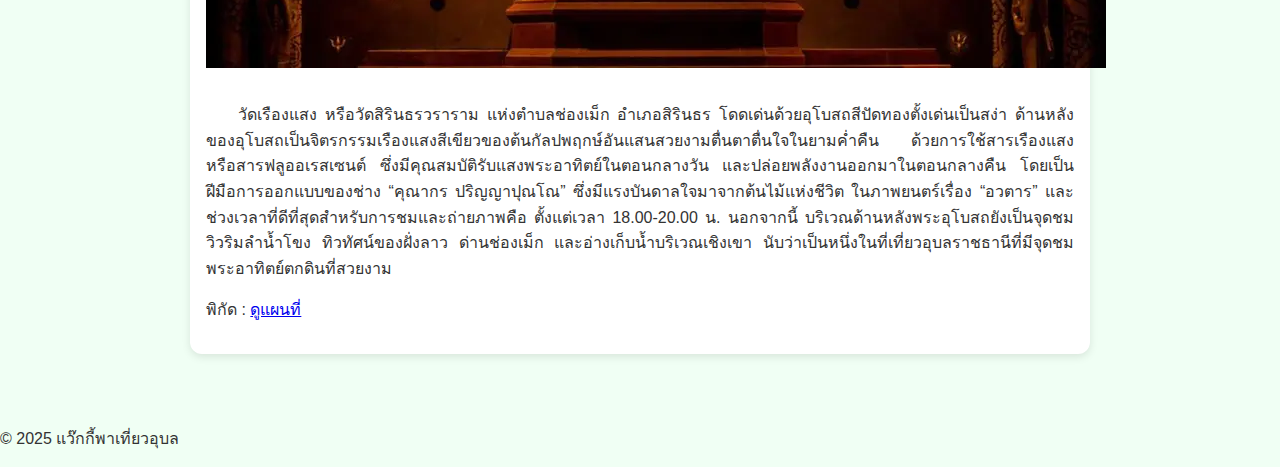
<file: place.html>
<!DOCTYPE html>
<html lang="th">
<head>
    <meta charset="UTF-8">
    <meta name="viewport" content="width=device-width, initial-scale=1.0">
    <title>สถานที่ท่องเที่ยว - แว๊กกี้พาเที่ยว</title>
    <link rel="stylesheet" href="css/place.css">
</head>
<body>
    <header>
        <h1>สถานที่ท่องเที่ยว</h1>
        <nav>
            <ul>
                <li><a href="index.html">หน้าแรก</a></li>
                <li><a href="place.html" class="active">สถานที่ท่องเที่ยว</a></li>
                <li><a href="food.html">อาหารแนะนำ</a></li>
                <li><a href="contact.html">ติดต่อเรา</a></li>
            </ul>
        </nav>
    </header>

    <main>
        <!-- ตัวอย่างรูปแบบ article -->
        <article>
            <h2>1.ทุ่งศรีเมือง (Tung Sri Muang)</h2>
            <img src="images/3Ltg9FT9-image29-1024x683.webp" alt="ทุ่งศรีเมือง" class="place-img"style="display: block; margin: 0 auto;">
            <br>
            <img src="images/BSzSsKcX-image23-1024x683.webp" alt="ทุ่งศรีเมือง" class="place-img"style="display: block; margin: 0 auto;">
            <br>
            <p style="text-align: justify; line-height: 1.6; text-indent: 2em;">
             ทุ่งศรีเมือง เดิมมีชื่อว่า “นาทุ่งศรีเมือง” เป็นที่ประดิษฐานศาลหลักเมือง หนึ่งในที่เที่ยวอุบลราชธานียอดนิยม ตั้งอยู่ใจกลางเมืองอุบลราชธานี ณ ถนนอุปราช บริเวณหน้าศาลากลางจังหวัด (หลังเก่า) มีลักษณะเป็นทุ่งกว้าง แต่เดิมเป็นที่ทำนาของเจ้าเมือง ต่อมาสมัยรัชกาลที่ 5 ได้โปรดฯ ให้งดการทำนาที่ทุ่งศรีเมือง และนำมาใช้สอยเป็นพื้นที่สาธารณะเช่นเดียวกับสนามหลวงกรุงเทพฯ แทน โดยทุ่งนี้เป็นทั้งที่ประกอบพิธีศพเจ้าเมือง จัดงานประเพณีแห่เทียนพรรษา และประเพณีอื่นๆ ปัจจุบัน ทุ่งศรีเมืองได้กลายเป็นที่พักผ่อนของชาวเมืองอุบล และเป็นที่จัดเทศกาลงานบุญต่าง ๆ นอกจากนี้ที่นี่ยังมีต้นเทียนพรรษาเฉลิมพระเกียรติ พระบาทสมเด็จพระปรมินทรมหาภูมิพลอดุลยเดช ในหลวงรัชกาลที่ 9 เนื่องในวโรกาสมหามงคลเฉลิมพระชนมพรรษาครบ 6 รอบ เมื่อ 5 ธันวาคม พ.ศ. 2542 และยังมีอนุสาวรีย์พระปทุมวรราชสุริยวงษ์ (เจ้าคำผง) ผู้ก่อตั้งเมืองอุบลราชธานี โดยจะมีพิธีบวงสรวงและสดุดีวีรกรรมของท่าน ทุกวันที่ 10 พฤศจิกายน ของทุกปี ณ ทุ่งศรีเมืองแห่งนี้อีกด้วย
            </p>
            <p>พิกัด : <a href="https://maps.app.goo.gl/bK7yhYdFyN5kshLi9" target="_blank">ดูแผนที่</a></p>
        </article>

        <article>
            <h2>2.วัดทุ่งศรีเมือง (Tung Sri Muang Temple)</h2>
            <img src="images/2.webp" alt="ทุ่งศรีเมือง" class="place-img"style="display: block; margin: 0 auto;">
            <br>
            <img src="images/2.2.webp" alt="ทุ่งศรีเมือง" class="place-img"style="display: block; margin: 0 auto;">
             <br>
             <p style="text-align: justify; line-height: 1.6; text-indent: 2em;">  
                วัดทุ่งศรีเมือง เป็นวัดคู่บ้านคู่เมืองอีกหนึ่งที่เที่ยวอุบลราชธานี ตั้งอยู่ทางทิศตะวันออกของ “ทุ่งศรีเมือง” สร้างขึ้นในสมัยพระบาทสมเด็จพระนั่งเกล้าเจ้าอยู่หัว จุดเด่นของวัดแห่งนี้ คือ “หอไตรกลางน้ำ” ซึ่งได้รับการยกย่องว่า เป็นหอไตรที่สวยงามที่สุดและสมบูรณ์มากที่สุดแห่งหนึ่งในภาคอีสาน จัดเป็นหนึ่งในของดีประจำจังหวัดอุบลราชธานีเลยทีเดียว นอกจากนี้ยังมีหอระฆัง และภาพจิตรกรรมฝาผนัง รวมถึงศิลปวัตถุมีค่าอีกหลายอย่าง เช่น พระพุทธบาทจำลอง และองค์พระเจ้าใหญ่เงินฮาง หอไตรกลางน้ำเป็นหอพระไตรปิฏกที่สร้างด้วยไม้ ตั้งอยู่กลางสระน้ำ มีลักษณะผสมผสานกันระหว่างศิลปะของไทย ลาว และพม่า ภายในมีตู้เก็บพระธรรมลงรักปิดทอง และหอไตรกลางน้ำยังได้รับรางวัล “อนุรักษ์สถาปัตยกรรมดีเด่น” จากสมเด็จพระกนิษฐาธิราชเจ้า กรมสมเด็จพระเทพรัตนราชสุดาฯ สยามบรมราชกุมารี ถือว่าเป็นสถานที่เที่ยวเมืองอุบลที่ห้ามพลาด
             </p>
            <p>พิกัด : <a href="https://maps.app.goo.gl/p5i89nwmnW59GTUz7" target="_blank">ดูแผนที่</a></p>
        </article>

        <article>
            <h2>3.วัดใต้พระเจ้าใหญ่องค์ตื้อ (Wat Tai Phra Chao Yai Ong Tue)</h2>
           <img src="images/3.1.webp" alt="ทุ่งศรีเมือง" class="place-img"style="display: block; margin: 0 auto;">
            <br>
            <img src="images/3.2.webp" alt="ทุ่งศรีเมือง" class="place-img"style="display: block; margin: 0 auto;">
            <br>
             <p style="text-align: justify; line-height: 1.6; text-indent: 2em;">
               
               วัดใต้พระเจ้าใหญ่องค์ตื้อ หรือวัดใต้เทิง ตั้งอยู่ที่ถนนพรหมราช เป็นที่เที่ยวอุบลราชธานีอันมีประวัติศาสตร์เก่าแก่ และเป็นวัดที่ถูกเคารพนับถือจากทั้งฝั่งไทยและฝั่งลาว 
               ภายในพระอุโบสถมณฑปเพชร 7 แสงพระเจ้าใหญ่องค์ตื้อ เป็นที่ประดิษฐาน “พระเจ้าใหญ่องค์ตื้อ” พระพุทธรูปเนื้อทองสำริด ปางมารวิชัย โดยมีความสำคัญเป็น 1 ใน 5 
               องค์จากจำนวนพระเจ้าใหญ่องค์ตื้อทั้งหมดที่มีอยู่ในประเทศไทย นอกจากพระเจ้าใหญ่องค์ตื้อแล้ว ยังมีโบราณวัตถุ ได้แก่ พระพุทธรูปปางยืนห้ามสมุทร 4 องค์ 
               และพระพุทธรูปเจตมุนเพลิงองค์ตื้อ (สีดำสนิท) หลักศิลาจารึกหินทราย 2 หลัก วิหารเฉลิมพระเกียรติ 200 ปี และเป็นที่ประดิษฐานพระพุทธมงคลรัตนสิริธัญสถิตและเจดีย์พระบรมสารีริกธาตุ 
               โดยทุกวันที่ 1-5 มีนาคมของทุกปี จะมีงานเทศกาลอัญเชิญพระพุทธรูปเจตมุนเพลิงองค์ตื้อ เพื่อให้ประชาชนได้นมัสการสรงน้ำตลอด 5 วัน 5 คืน 
            </p>
            <p>พิกัด : <a href="https://maps.app.goo.gl/dBU4xxEu8JsKea1C6" target="_blank">ดูแผนที่</a></p>
        </article>

        <!-- สามารถทำซ้ำแบบเดียวกันสำหรับสถานที่ท่องเที่ยวที่เหลือ -->
        <article>
            <h2>4.วัดพระธาตุหนองบัว (Wat Phrathat Nong Bua)</h2>
             <img src="images/4.1.webp" alt="ทุ่งศรีเมือง" class="place-img"style="display: block; margin: 0 auto;">
            <br>
            <img src="images/4.2.webp" alt="ทุ่งศรีเมือง" class="place-img"style="display: block; margin: 0 auto;">
           <br> 
           <p style="text-align: justify; line-height: 1.6; text-indent: 2em;">  
                วัดพระธาตุเจดีย์ศรีมหาโพธิ์ หรือที่ชาวอุบลเรียกกันว่า “วัดพระธาตุหนองบัว” ตั้งอยู่ที่ถนนธรรมวิถี เป็นที่เที่ยวอุบลราชธานีที่ถูกสร้างขึ้นในปี พ.ศ. 2500 
                เพื่อเป็นสัญลักษณ์ครบรอบ 25 ศตวรรษของพุทธศาสนา โดยพระธาตุเจดีย์ศรีมหาโพธิ์นี้ ได้จำลองแบบมาจากเจดีย์พุทธคยา ประเทศอินเดีย สถานที่ตรัสรู้ของพระพุทธเจ้า
                 โดยบริเวณฐานเจดีย์ มีประตูทางเข้าสู่ใจกลางเจดีย์ทั้ง 4 ด้าน ภายในองค์พระธาตุบรรจุพระบรมสารีริกธาตุ ซึ่งถูกบรรจุไว้ในสถูปลงรักปิดทองศิลปะอินเดียแบบปาละ 
                 สลักลายเรื่องพระเจ้า 500 ชาติ ด้านหลังของพระธาตุฯ มีอุโบสถศาลา ซึ่งสร้างเลียนแบบรูปทรงมาจากปรินิพพานวิหาร เมืองกุสินาราย รัฐอุตร ประเทศอินเดีย 
                 ซึ่งเป็นที่เสด็จดับขันธปรินิพพานของพระพุทธเจ้า อีกหนึ่งไฮไลท์ในพระธาตุฯ แห่งนี้ คือรูปปั้นฉัพยาปุตตะ หรือพญานาคสีรุ้ง ที่ขึ้นชื่อในเรื่องของความงดงาม และความหลากหลายของสีวรกาย
          </p>
            <p>พิกัด : <a href="https://maps.app.goo.gl/EHnb6pfhto6KGMfU6" target="_blank">ดูแผนที่</a></p>
        </article>

        <article>
            <h2>5.พิพิธภัณฑสถานแห่งชาติอุบลราชธานี (Ubon Ratchathani National Museum)</h2>
             <img src="images/5.1.webp" alt="ทุ่งศรีเมือง" class="place-img"style="display: block; margin: 0 auto;">
            <br>
            <img src="images/5.2.webp" alt="ทุ่งศรีเมือง" class="place-img"style="display: block; margin: 0 auto;">
            <br>
            <p style="text-align: justify; line-height: 1.6; text-indent: 2em;">
                
                พิพิธภัณฑ์แห่งนี้ เป็นพิพิธภัณฑสถานแห่งชาติประจำจังหวัดแห่งแรกในภาคตะวันออกเฉียงเหนือ เป็นแหล่งเรียนรู้ประวัติศาสตร์ ความเป็นมาของจังหวัดอุบลราชธานี
                 ตลอดจนโบราณคดี ศิลปวัฒนธรรม หัตถกรรม พุทธศาสนา และการปกครอง เดิมพิพิธภัณฑ์ถูกใช้เป็นศาลากลางจังหวัดอุบลราชธานี โดยสร้างขึ้นเมื่อปีพ.ศ. 2461 
                 ในรัชสมัยพระบาทสมเด็จพระมงกุฏเกล้าเจ้าอยู่หัว ลักษณะของพิพิธภัณฑ์แห่งนี้เป็นอาคารชั้นเดียว ก่ออิฐถือปูนยกพื้นสูง หลังคาทรงปั้นหยา มุงกระเบื้องว่าว 
                 แผนผังอาคารเป็นรูปสี่เหลี่ยมผืนผ้าหันหน้าไปทางทิศเหนือ ถือเป็นอาคารที่มีคุณค่าทางสถาปัตยกรรม และเป็นอนุสรณ์สถานที่สำคัญแห่งหนึ่งของจังหวัดอุบลราชธานี
                  อีกทั้งยังได้รับรางวัลอาคารอนุรักษ์ศิลปกรรมดีเด่นในปี พ.ศ. 2532 จากสมาคมสถาปนิกสยามในพระบรมราชูปถัมถ์ นับเป็นที่เที่ยวอุบลราชธานีอันทรงคุณค่าที่ควรมาให้ได้
            </p>
            <p>พิกัด : <a href="https://maps.app.goo.gl/bi7LQwzWm53ymdBC9" target="_blank">ดูแผนที่</a></p>
        </article>

        <article>
            <h2>วัดสิรินธรวราราม (Wat Sirindhornwararam)</h2>
             <img src="images/6.1.webp" alt="ทุ่งศรีเมือง" class="place-img"style="display: block; margin: 0 auto;">
            <br>
            <img src="images/6.2.webp" alt="ทุ่งศรีเมือง" class="place-img"style="display: block; margin: 0 auto;">
               <br>
            <p style="text-align: justify; line-height: 1.6; text-indent: 2em;">
               วัดเรืองแสง หรือวัดสิรินธรวราราม แห่งตำบลช่องเม็ก อำเภอสิรินธร โดดเด่นด้วยอุโบสถสีปัดทองตั้งเด่นเป็นสง่า 
               ด้านหลังของอุโบสถเป็นจิตรกรรมเรืองแสงสีเขียวของต้นกัลปพฤกษ์อันแสนสวยงามตื่นตาตื่นใจในยามค่ำคืน ด้วยการใช้สารเรืองแสงหรือสารฟลูออเรสเซนต์
                ซึ่งมีคุณสมบัติรับแสงพระอาทิตย์ในตอนกลางวัน และปล่อยพลังงานออกมาในตอนกลางคืน โดยเป็นฝีมือการออกแบบของช่าง “คุณากร ปริญญาปุณโณ” 
                ซึ่งมีแรงบันดาลใจมาจากต้นไม้แห่งชีวิต ในภาพยนตร์เรื่อง “อวตาร” และช่วงเวลาที่ดีที่สุดสำหรับการชมและถ่ายภาพคือ ตั้งแต่เวลา 18.00-20.00 น.
                 นอกจากนี้ บริเวณด้านหลังพระอุโบสถยังเป็นจุดชมวิวริมลำน้ำโขง ทิวทัศน์ของฝั่งลาว ด่านช่องเม็ก และอ่างเก็บน้ำบริเวณเชิงเขา นับว่าเป็นหนึ่งในที่เที่ยวอุบลราชธานีที่มีจุดชมพระอาทิตย์ตกดินที่สวยงาม
            </p>
            <p>พิกัด : <a href="https://maps.app.goo.gl/CqQUQTWfiVkt2sPx7" target="_blank">ดูแผนที่</a></p>
        </article>

        <!-- ทำซ้ำในลักษณะเดียวกันจนครบ 25 สถานที่ -->
    </main>

    <footer>
        <p>&copy; 2025 แว๊กกี้พาเที่ยวอุบล</p>
    </footer>
</body>
</html>
</file>
<file: css/index.css>
body {
    font-family: "Tahoma", sans-serif;
    margin: 0;
    background: #fffaf3;
    color: #333;
}

header {
    background: linear-gradient(135deg, #ff914d, #ffbb70);
    color: #fff;
    padding: 1.5rem;
    text-align: center;
}

nav ul {
    list-style: none;
    display: flex;
    justify-content: center;
    gap: 1rem;
    padding: 0;
    margin: 1rem 0 0;
}

nav ul li a {
    text-decoration: none;
    color: #fff;
    padding: 0.5rem 1rem;
    border-radius: 20px;
    background: rgba(255,255,255,0.2);
    transition: 0.3s;
}

nav ul li a:hover,
nav ul li a.active {
    background: #fff;
    color: #cc6e30;
}

main {
    max-width: 900px;
    margin: 2rem auto;
    padding: 1rem;
}

footer {
    background: #2d6a4f;
    color: #fff;
    text-align: center;
    padding: 1rem;
}
</file>
<file: css/place.css>
body {
    font-family: "Tahoma", sans-serif;
    margin: 0;
    background: #f0fff4;
    color: #333;
}

header {
    background: linear-gradient(135deg, #2d6a4f, #52b788);
    color: #fff;
    padding: 1.5rem;
    text-align: center;
}

nav ul {
    list-style: none;
    display: flex;
    justify-content: center;
    gap: 1rem;
    padding: 0;
    margin: 1rem 0 0;
}

nav ul li a {
    text-decoration: none;
    color: #fff;
    padding: 0.5rem 1rem;
    border-radius: 20px;
    background: rgba(255,255,255,0.2);
    transition: 0.3s;
}

nav ul li a:hover,
nav ul li a.active {
    background: #fff;
    color: #2d6a4f;
}

main {
    max-width: 900px;
    margin: 2rem auto;
    padding: 1rem;
}

article {
    background: #fff;
    border-radius: 12px;
    padding: 1rem;
    margin-bottom: 1.5rem;
    box-shadow: 0 3px 8px rgba(0,0,0,0.1);
}
</file>
<file: css/contact.css>
body {
    font-family: "Tahoma", sans-serif;
    margin: 0;
    background: #f5fff5; /* เขียวอ่อนมาก */
    color: #333;
}

/* ส่วนหัว */
header {
    background: linear-gradient(135deg, #2e7d32, #66bb6a); /* เขียวเข้ม → เขียวสด */
    color: #fff;
    padding: 1.5rem;
    text-align: center;
}

/* เมนู */
nav ul {
    list-style: none;
    display: flex;
    justify-content: center;
    gap: 1rem;
    padding: 0;
    margin: 1rem 0 0;
}

nav ul li a {
    text-decoration: none;
    color: #fff;
    padding: 0.5rem 1rem;
    border-radius: 20px;
    background: rgba(255, 255, 255, 0.2);
    transition: 0.3s;
}

nav ul li a:hover,
nav ul li a.active {
    background: #fff;
    color: #2e7d32;
}

/* เนื้อหา */
main {
    max-width: 900px;
    margin: 2rem auto;
    padding: 1rem 2rem;
    text-align: justify;
    font-size: 1.1rem;
    background: #ffffff;
    border-radius: 12px;
    box-shadow: 0 4px 10px rgba(0,0,0,0.1);
}

/* หัวข้อ */
h2 {
    color: #2e7d32;
    margin-bottom: 0.8rem;
    border-left: 5px solid #66bb6a;
    padding-left: 10px;
}

/* รูปภาพ */
.place-img {
    display: block;
    width: 100%;
    height: auto;
    margin: 20px auto;
    border-radius: 8px;
    box-shadow: 0 4px 8px rgba(0,0,0,0.15);
}

/* ส่วนท้าย */
footer {
    background: #2e7d32; /* เขียวเข้ม */
    color: #fff;
    text-align: center;
    padding: 1rem;
    border-top: 4px solid #66bb6a;
}
</file>
<file: css/food.css>
body {
    font-family: "Tahoma", sans-serif;
    margin: 0;
    background: #fff0f5;
    color: #333;
}

header {
    background: linear-gradient(135deg, #d62828, #f77f00);
    color: #fff;
    padding: 1.5rem;
    text-align: center;
}

nav ul {
    list-style: none;
    display: flex;
    justify-content: center;
    gap: 1rem;
    padding: 0;
    margin: 1rem 0 0;
}

nav ul li a {
    text-decoration: none;
    color: #fff;
    padding: 0.5rem 1rem;
    border-radius: 20px;
    background: rgba(255,255,255,0.2);
    transition: 0.3s;
}

nav ul li a:hover,
nav ul li a.active {
    background: #fff;
    color: #d62828;
}

main {
    max-width: 900px;
    margin: 2rem auto;
    padding: 1rem;
}

ul li {
    margin: 0.5rem 0;
    font-size: 1.2rem;
    padding: 0.5rem;
    background: #fff;
    border-radius: 8px;
    box-shadow: 0 2px 5px rgba(0,0,0,0.1);
}
</file>
